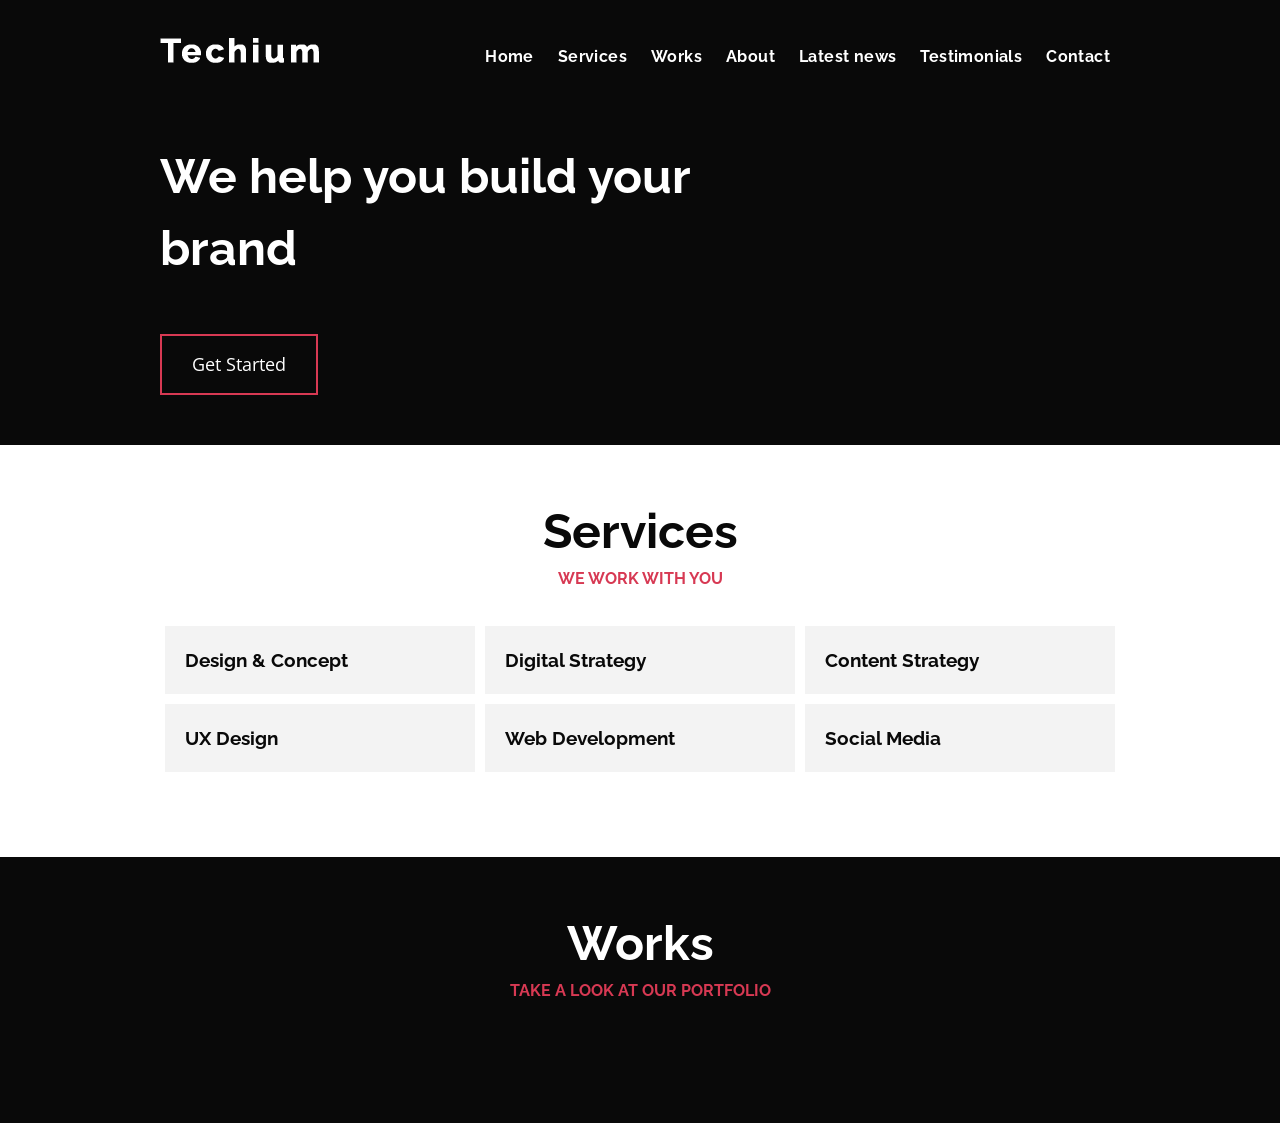
<file: 0x02-CSS_advanced/index.html>
<!DOCTYPE html>
<html lang="en" dir="ltr">
	  <head>
		      <meta charset="utf-8">
		          <meta name="viewport" content="width=device-width, initial-scale=1, viewport-fit=cover">
			      <title>Homepage - Techium</title>
			          <meta name="description" content="Description of the page less than 150 characters">
				      <link rel="icon" type="image/png" href="images/favicon.jpg">
				          <link href="https://fonts.googleapis.com/css?family=Open+Sans:400,700|Raleway:700&display=swap" rel="stylesheet">
					      <link rel='stylesheet' href='styles/32-style.css'>
					        </head>
						  <body>
							      <!-- Header -->
							          <header class="header" data-section-theme="dark">
									        <div class="container">
											        <div class="header-logo">
													          <a href="#">
															              <img src="images/logo-white.png" alt="Techium logo" width="160" height="40">
																                </a>
																		        </div>
																			        <nav class="navbar-menu">
																					          <ul class="nav">
																							              <li class="nav-item">
																									                    <a href="#" class="nav-link">Home</a>
																											                </li>
																													            <li class="nav-item">
																															                  <a href="#services" class="nav-link">Services</a>
																																	              </li>
																																		                  <li class="nav-item">
																																					                <a href="#works" class="nav-link">Works</a>
																																							            </li>
																																								                <li class="nav-item">
																																											              <a href="#about" class="nav-link">About</a>
																																												                  </li>
																																														              <li class="nav-item">
																																																                    <a href="#latest_news" class="nav-link">Latest news</a>
																																																		                </li>
																																																				            <li class="nav-item">
																																																						                  <a href="#testimonials" class="nav-link">Testimonials</a>
																																																								              </li>
																																																									                  <li class="nav-item">
																																																												                <a href="#contact" class="nav-link">Contact</a>
																																																														            </li>
																																																															              </ul>
																																																																              </nav>
																																																																	            </div>
																																																																		        </header>
																																																																			    <!-- Main -->
																																																																			        <main>
																																																																				      <h1 class="visually-hidden">Homepage</h1>
																																																																				            <!-- Hero section -->
																																																																					          <section class="section-hero" data-section-theme="dark">
																																																																							          <div class="container">
																																																																									            <div class="section-body">
																																																																											                <section class="section-inner">
																																																																														              <h2 class="section-title">We help you build your brand</h2>
																																																																															                    <a href="#" class="button">Get Started</a>
																																																																																	                </section>
																																																																																			          </div>
																																																																																				          </div>
																																																																																					        </section>
																																																																																						      <!-- Services section -->
																																																																																						            <section id="services" class="section">
																																																																																								            <div class="container">
																																																																																										              <header class="section-header">
																																																																																												                  <h2 class="section-title">Services</h2>
																																																																																														              <p class="section-tagline">We work with you</p>
																																																																																															                </header>
																																																																																																	          <div class="section-body">
																																																																																																			              <ul class="row">
																																																																																																					                    <li class="col-1-3">
																																																																																																								                    <div class="card-services">
																																																																																																											                      <h3 class="card-title"><a href="#">Design & Concept</a></h3>
																																																																																																													                      </div>
																																																																																																															                    </li>
																																																																																																																	                  <li class="col-1-3">
																																																																																																																				                  <div class="card-services">
																																																																																																																							                    <h3 class="card-title"><a href="#">Digital Strategy</a></h3>
																																																																																																																									                    </div>
																																																																																																																											                  </li>
																																																																																																																													                <li class="col-1-3">
																																																																																																																																                <div class="card-services">
																																																																																																																																			                  <h3 class="card-title"><a href="#">Content Strategy</a></h3>
																																																																																																																																					                  </div>
																																																																																																																																							                </li>
																																																																																																																																									            </ul>
																																																																																																																																										                <ul class="row">
																																																																																																																																													              <li class="col-1-3">
																																																																																																																																															                      <div class="card-services">
																																																																																																																																																		                        <h3 class="card-title"><a href="#">UX Design</a></h3>
																																																																																																																																																					                </div>
																																																																																																																																																							              </li>
																																																																																																																																																								                    <li class="col-1-3">
																																																																																																																																																											                    <div class="card-services">
																																																																																																																																																														                      <h3 class="card-title"><a href="#">Web Development</a></h3>
																																																																																																																																																																                      </div>
																																																																																																																																																																		                    </li>
																																																																																																																																																																				                  <li class="col-1-3">
																																																																																																																																																																							                  <div class="card-services">
																																																																																																																																																																										                    <h3 class="card-title"><a href="#">Social Media</a></h3>
																																																																																																																																																																												                    </div>
																																																																																																																																																																														                  </li>
																																																																																																																																																																																              </ul>
																																																																																																																																																																																	                </div>
																																																																																																																																																																																			        </div>
																																																																																																																																																																																				      </section>
																																																																																																																																																																																				            <!-- Works section -->
																																																																																																																																																																																					          <section id="works" class="section" data-section-theme="dark">
																																																																																																																																																																																							          <div class="container">
																																																																																																																																																																																									            <header class="section-header">
																																																																																																																																																																																											                <h2 class="section-title">Works</h2>
																																																																																																																																																																																													            <p class="section-tagline">Take a look at our portfolio</p>
																																																																																																																																																																																														              </header>
																																																																																																																																																																																															                <div class="section-body">
																																																																																																																																																																																																		            <ul class="row">
																																																																																																																																																																																																				                  <li class="col-1-3">
																																																																																																																																																																																																							                  <article class="card-work
</file>
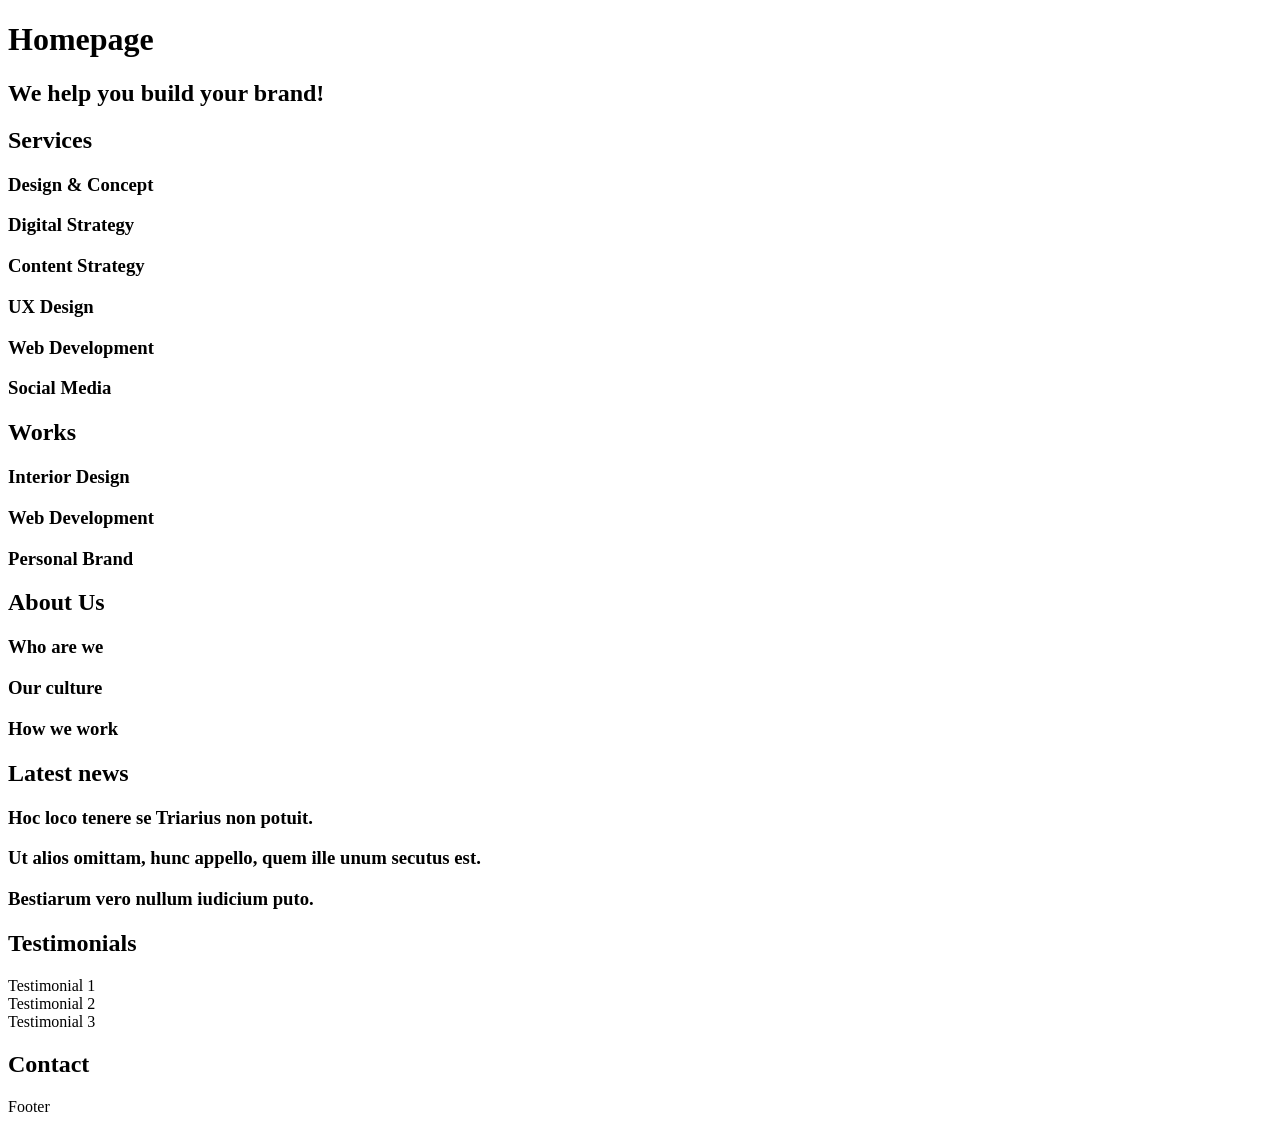
<file: 0x00-html_advanced/10-index.html>
<!DOCTYPE html>
<html lang="en" dir="ltr">

<head>
    <meta charset="utf-8">
    <meta name="viewport" content="width=device-width, initial-scale=1, viewport-fit=cover">
    <title>Homepage - Techium</title>
    <meta name="description" content="Techium is a digital agency">
    <link rel="icon" type="image/x-icon" href="./favicon.ico">
    <link rel="icon" type="image/png" href="./favicon-32x32.png">
</head>

<body>
    <header>
        <nav></nav>
    </header>
    <main>
        <h1>Homepage</h1>
        <section>
            <h2>We help you build your brand!</h2>
        </section>
        <section>
            <h2>Services</h2>
            <h3>Design & Concept</h3>
            <h3>Digital Strategy</h3>
            <h3>Content Strategy</h3>
            <h3>UX Design</h3>
            <h3>Web Development</h3>
            <h3>Social Media</h3>
        </section>
        <section>
            <h2>Works</h2>
            <article>
                <h3>Interior Design</h3>
            </article>
            <article>
                <h3>Web Development</h3>
            </article>
            <article>
                <h3>Personal Brand</h3>
            </article>
        </section>
        <section>
            <h2>About Us</h2>
            <h3>Who are we</h3>
            <h3>Our culture</h3>
            <h3>How we work</h3>
        </section>
        <section>
            <h2>Latest news</h2>
            <article>
                <h3>Hoc loco tenere se Triarius non potuit.</h3>
            </article>
            <article>
                <h3>Ut alios omittam, hunc appello, quem ille unum secutus est.</h3>
            </article>
            <article>
                <h3>Bestiarum vero nullum iudicium puto.</h3>
            </article>
        </section>
        <section>
            <h2>Testimonials</h2>
            <article>Testimonial 1</article>
            <article>Testimonial 2</article>
            <article>Testimonial 3</article>
        </section>
        <section>
            <h2>Contact</h2>
        </section>
    </main>
    <footer>
        Footer
    </footer>
</body>

</html>
</file>
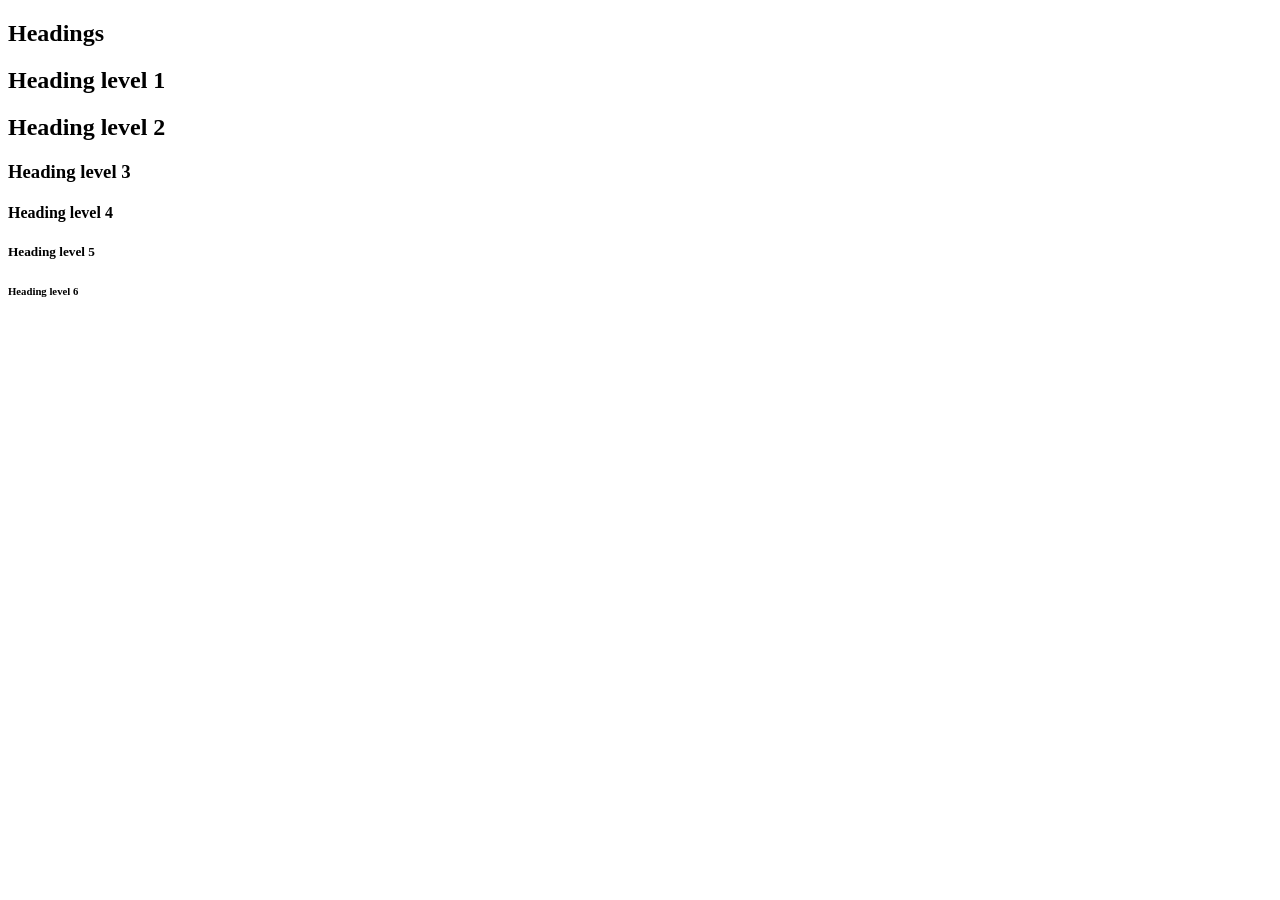
<file: 0x00-html_advanced/11-styleguide.html>
<!DOCTYPE html>
<html lang="en" dir="ltr">
  <head>
    <meta charset="utf-8" />
    <meta
      name="viewport"
      content="width=device-width, initial-scale=1.0, viewport-fit=cover"
    />
    <title>Styleguide - Techium</title>
    <meta name="description" content="Techium is a digital agency" />
    <link rel="icon" href="./favicon.ico" type="image/x-icon" />
    <link rel="icon" href="./favicon.png" type="image/png" />
  </head>
  <body>
    <header></header>
    <main>
      <section>
        <header>
          <h2>Headings</h2>
        </header>

        <h1>Heading level 1</h1>
        <h2>Heading level 2</h2>
        <h3>Heading level 3</h3>
        <h4>Heading level 4</h4>
        <h5>Heading level 5</h5>
        <h6>Heading level 6</h6>
      </section>
    </main>
    <footer></footer>
  </body>
</html>
</file>
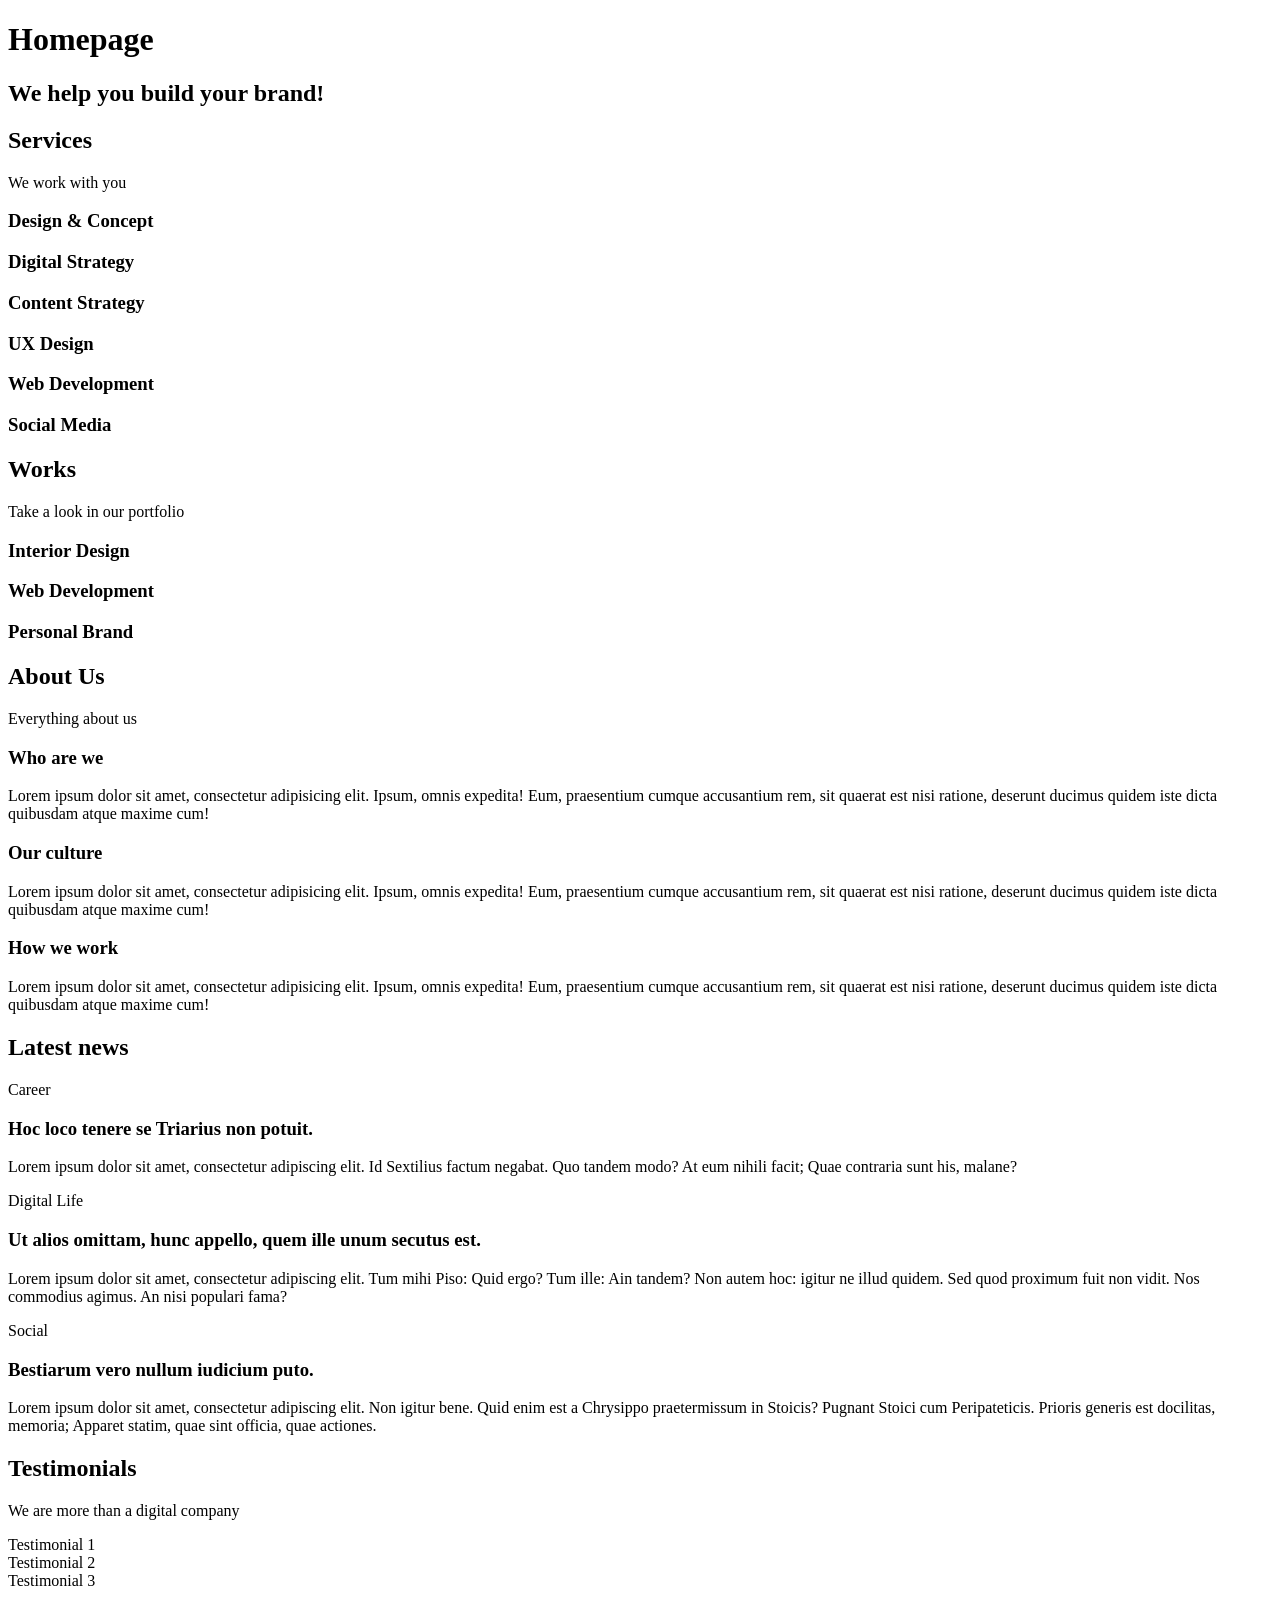
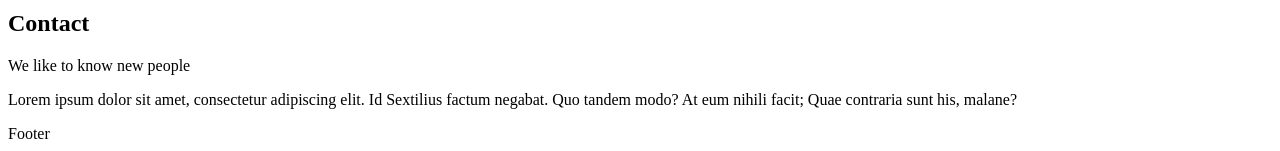
<file: 0x00-html_advanced/12-index.html>
<!DOCTYPE html>
<html lang="en" dir="ltr">
  <head>
    <meta charset="utf-8" />
    <meta
      name="viewport"
      content="width=device-width, initial-scale=1, viewport-fit=cover"
    />
    <title>Homepage - Techium</title>
    <meta name="description" content="Techium is a digital agency" />
    <link rel="icon" type="image/x-icon" href="./favicon.ico" />
    <link rel="icon" type="image/png" href="./favicon-32x32.png" />
  </head>

  <body>
    <header>
      <nav></nav>
    </header>
    <main>
      <h1>Homepage</h1>
      <section>
        <h2>We help you build your brand!</h2>
      </section>
      <section>
        <h2>Services</h2>
        <p>We work with you</p>
        <h3>Design & Concept</h3>
        <h3>Digital Strategy</h3>
        <h3>Content Strategy</h3>
        <h3>UX Design</h3>
        <h3>Web Development</h3>
        <h3>Social Media</h3>
      </section>
      <section>
        <h2>Works</h2>
        <p>Take a look in our portfolio</p>
        <article>
          <h3>Interior Design</h3>
        </article>
        <article>
          <h3>Web Development</h3>
        </article>
        <article>
          <h3>Personal Brand</h3>
        </article>
      </section>
      <section>
        <h2>About Us</h2>
        <p>Everything about us</p>
        <h3>Who are we</h3>
        <p>
          Lorem ipsum dolor sit amet, consectetur adipisicing elit. Ipsum, omnis
          expedita! Eum, praesentium cumque accusantium rem, sit quaerat est
          nisi ratione, deserunt ducimus quidem iste dicta quibusdam atque
          maxime cum!
        </p>
        <h3>Our culture</h3>
        <p>
          Lorem ipsum dolor sit amet, consectetur adipisicing elit. Ipsum, omnis
          expedita! Eum, praesentium cumque accusantium rem, sit quaerat est
          nisi ratione, deserunt ducimus quidem iste dicta quibusdam atque
          maxime cum!
        </p>
        <h3>How we work</h3>
        <p>
          Lorem ipsum dolor sit amet, consectetur adipisicing elit. Ipsum, omnis
          expedita! Eum, praesentium cumque accusantium rem, sit quaerat est
          nisi ratione, deserunt ducimus quidem iste dicta quibusdam atque
          maxime cum!
        </p>
      </section>
      <section>
        <h2>Latest news</h2>
        <article>
          <p>Career</p>
          <h3>Hoc loco tenere se Triarius non potuit.</h3>
          <p>
            Lorem ipsum dolor sit amet, consectetur adipiscing elit. Id
            Sextilius factum negabat. Quo tandem modo? At eum nihili facit; Quae
            contraria sunt his, malane?
          </p>
        </article>
        <article>
          <p>Digital Life</p>
          <h3>Ut alios omittam, hunc appello, quem ille unum secutus est.</h3>
          <p>
            Lorem ipsum dolor sit amet, consectetur adipiscing elit. Tum mihi
            Piso: Quid ergo? Tum ille: Ain tandem? Non autem hoc: igitur ne
            illud quidem. Sed quod proximum fuit non vidit. Nos commodius
            agimus. An nisi populari fama?
          </p>
        </article>
        <article>
          <p>Social</p>
          <h3>Bestiarum vero nullum iudicium puto.</h3>
          <p>
            Lorem ipsum dolor sit amet, consectetur adipiscing elit. Non igitur
            bene. Quid enim est a Chrysippo praetermissum in Stoicis? Pugnant
            Stoici cum Peripateticis. Prioris generis est docilitas, memoria;
            Apparet statim, quae sint officia, quae actiones.
          </p>
        </article>
      </section>
      <section>
        <h2>Testimonials</h2>
        <p>We are more than a digital company</p>
        <article>Testimonial 1</article>
        <article>Testimonial 2</article>
        <article>Testimonial 3</article>
      </section>
      <section>
        <h2>Contact</h2>
        <p>We like to know new people</p>
        <p>
          Lorem ipsum dolor sit amet, consectetur adipiscing elit. Id Sextilius
          factum negabat. Quo tandem modo? At eum nihili facit; Quae contraria
          sunt his, malane?
        </p>
      </section>
    </main>
    <footer>Footer</footer>
  </body>
</html>
</file>
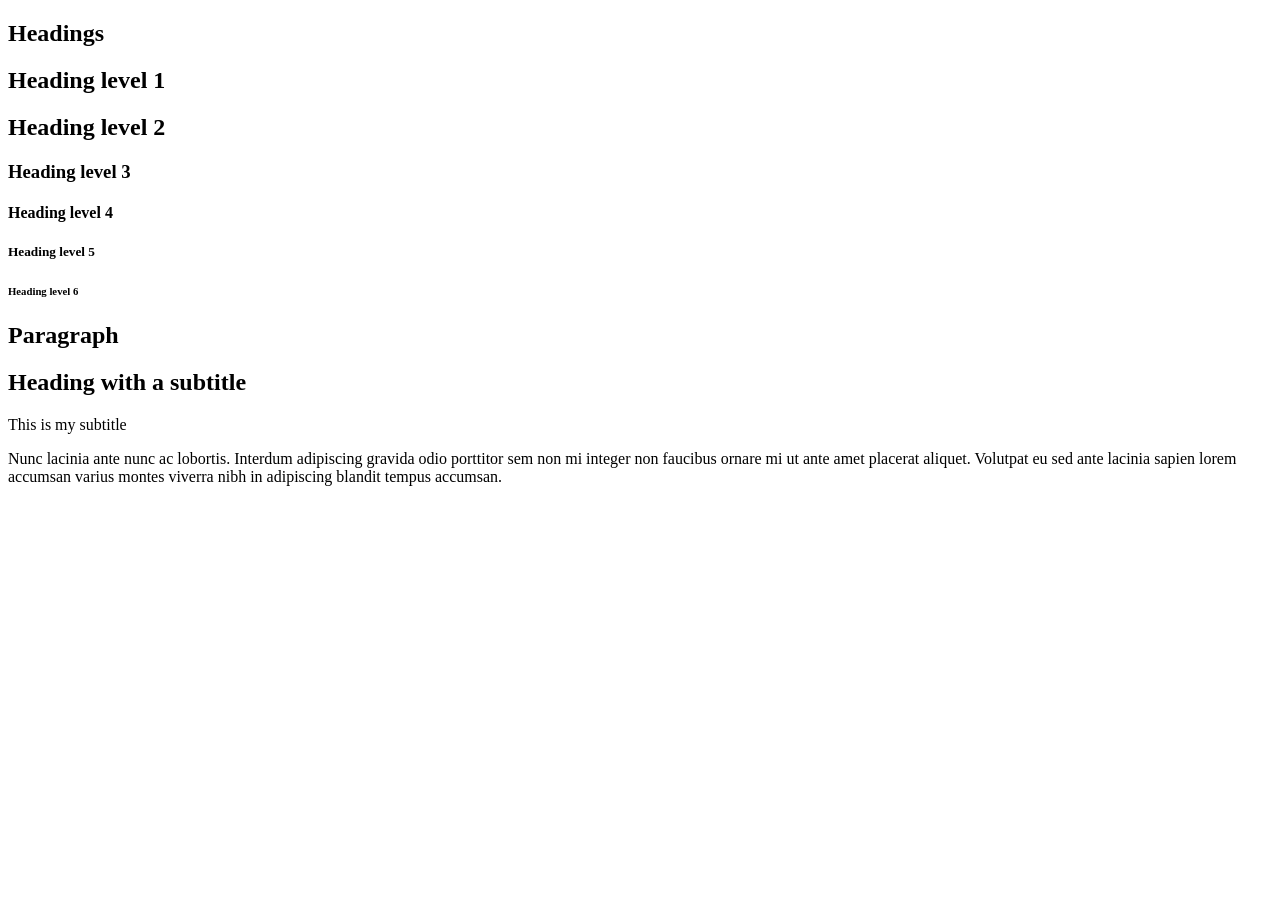
<file: 0x00-html_advanced/13-styleguide.html>
<!DOCTYPE html>
<html lang="en" dir="ltr">
  <head>
    <meta charset="utf-8" />
    <meta
      name="viewport"
      content="width=device-width, initial-scale=1.0, viewport-fit=cover"
    />
    <title>Styleguide - Techium</title>
    <meta name="description" content="Techium is a digital agency" />
    <link rel="icon" href="./favicon.ico" type="image/x-icon" />
    <link rel="icon" href="./favicon.png" type="image/png" />
  </head>
  <body>
    <header></header>
    <main>
      <section>
        <header>
          <h2>Headings</h2>
        </header>
        <h1>Heading level 1</h1>
        <h2>Heading level 2</h2>
        <h3>Heading level 3</h3>
        <h4>Heading level 4</h4>
        <h5>Heading level 5</h5>
        <h6>Heading level 6</h6>
      </section>
      <section>
        <header>
          <h2>Paragraph</h2>
        </header>
        <h2>Heading with a subtitle</h2>
        <p>This is my subtitle</p>
        <p>
          Nunc lacinia ante nunc ac lobortis. Interdum adipiscing gravida odio
          porttitor sem non mi integer non faucibus ornare mi ut ante amet
          placerat aliquet. Volutpat eu sed ante lacinia sapien lorem accumsan
          varius montes viverra nibh in adipiscing blandit tempus accumsan.
        </p>
      </section>
    </main>
    <footer></footer>
  </body>
</html>
</file>
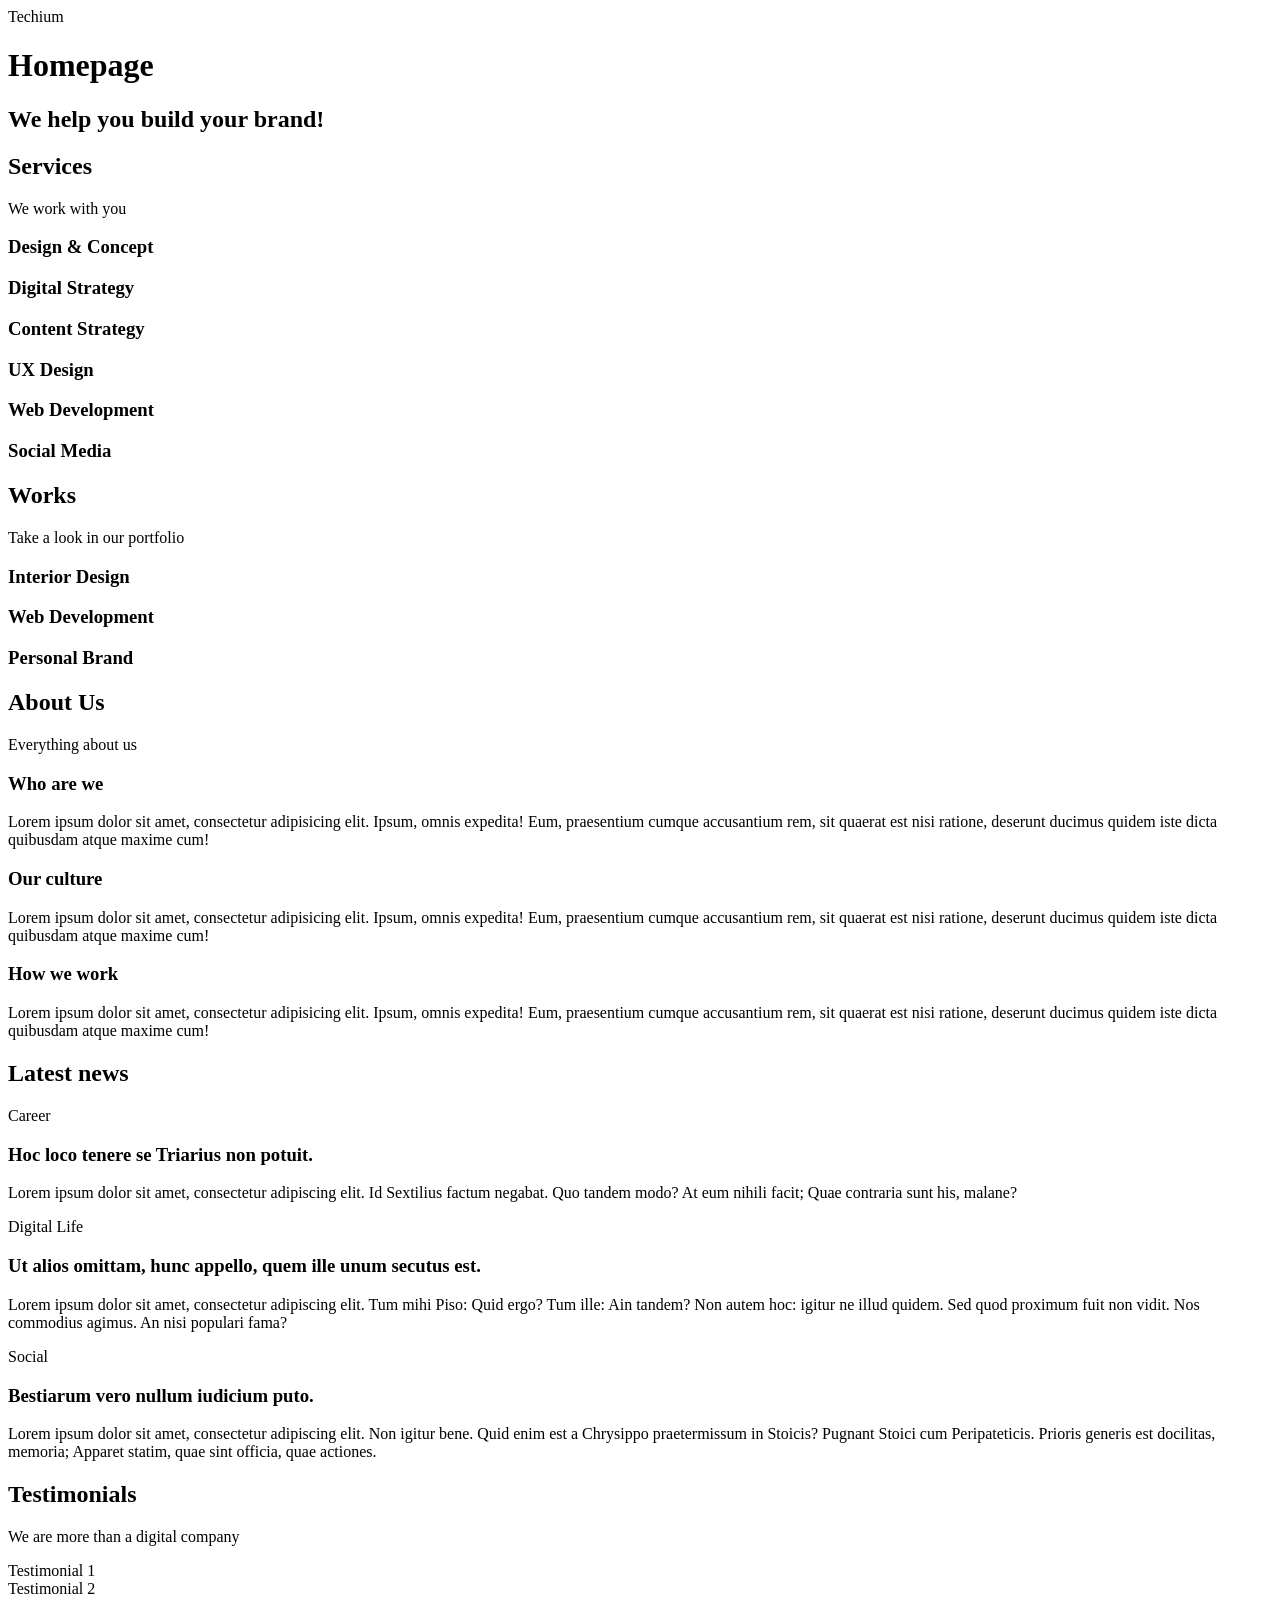
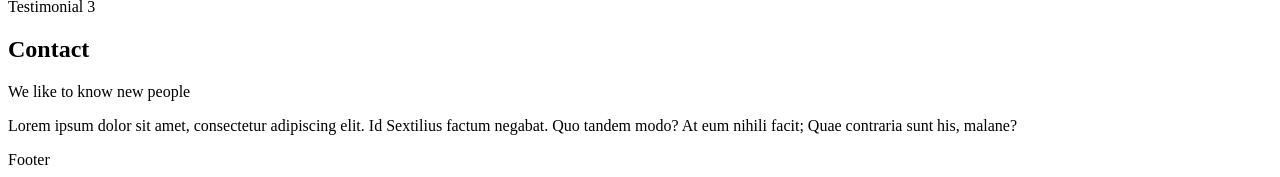
<file: 0x00-html_advanced/14-index.html>
<!DOCTYPE html>
<html lang="en" dir="ltr">
  <head>
    <meta charset="utf-8" />
    <meta
      name="viewport"
      content="width=device-width, initial-scale=1, viewport-fit=cover"
    />
    <title>Homepage - Techium</title>
    <meta name="description" content="Techium is a digital agency" />
    <link rel="icon" type="image/x-icon" href="./favicon.ico" />
    <link rel="icon" type="image/png" href="./favicon-32x32.png" />
  </head>

  <body>
    <header>
        <span>Techium</span>
      <nav></nav>
    </header>
    <main>
      <h1>Homepage</h1>
      <section>
        <h2>We help you build your brand!</h2>
      </section>
      <section>
        <h2>Services</h2>
        <p>We work with you</p>
        <h3>Design & Concept</h3>
        <h3>Digital Strategy</h3>
        <h3>Content Strategy</h3>
        <h3>UX Design</h3>
        <h3>Web Development</h3>
        <h3>Social Media</h3>
      </section>
      <section>
        <h2>Works</h2>
        <p>Take a look in our portfolio</p>
        <article>
          <h3>Interior Design</h3>
        </article>
        <article>
          <h3>Web Development</h3>
        </article>
        <article>
          <h3>Personal Brand</h3>
        </article>
      </section>
      <section>
        <h2>About Us</h2>
        <p>Everything about us</p>
        <h3>Who are we</h3>
        <p>
          Lorem ipsum dolor sit amet, consectetur adipisicing elit. Ipsum, omnis
          expedita! Eum, praesentium cumque accusantium rem, sit quaerat est
          nisi ratione, deserunt ducimus quidem iste dicta quibusdam atque
          maxime cum!
        </p>
        <h3>Our culture</h3>
        <p>
          Lorem ipsum dolor sit amet, consectetur adipisicing elit. Ipsum, omnis
          expedita! Eum, praesentium cumque accusantium rem, sit quaerat est
          nisi ratione, deserunt ducimus quidem iste dicta quibusdam atque
          maxime cum!
        </p>
        <h3>How we work</h3>
        <p>
          Lorem ipsum dolor sit amet, consectetur adipisicing elit. Ipsum, omnis
          expedita! Eum, praesentium cumque accusantium rem, sit quaerat est
          nisi ratione, deserunt ducimus quidem iste dicta quibusdam atque
          maxime cum!
        </p>
      </section>
      <section>
        <h2>Latest news</h2>
        <article>
          <p>Career</p>
          <h3>Hoc loco tenere se Triarius non potuit.</h3>
          <p>
            Lorem ipsum dolor sit amet, consectetur adipiscing elit. Id
            Sextilius factum negabat. Quo tandem modo? At eum nihili facit; Quae
            contraria sunt his, malane?
          </p>
        </article>
        <article>
          <p>Digital Life</p>
          <h3>Ut alios omittam, hunc appello, quem ille unum secutus est.</h3>
          <p>
            Lorem ipsum dolor sit amet, consectetur adipiscing elit. Tum mihi
            Piso: Quid ergo? Tum ille: Ain tandem? Non autem hoc: igitur ne
            illud quidem. Sed quod proximum fuit non vidit. Nos commodius
            agimus. An nisi populari fama?
          </p>
        </article>
        <article>
          <p>Social</p>
          <h3>Bestiarum vero nullum iudicium puto.</h3>
          <p>
            Lorem ipsum dolor sit amet, consectetur adipiscing elit. Non igitur
            bene. Quid enim est a Chrysippo praetermissum in Stoicis? Pugnant
            Stoici cum Peripateticis. Prioris generis est docilitas, memoria;
            Apparet statim, quae sint officia, quae actiones.
          </p>
        </article>
      </section>
      <section>
        <h2>Testimonials</h2>
        <p>We are more than a digital company</p>
        <article>Testimonial 1</article>
        <article>Testimonial 2</article>
        <article>Testimonial 3</article>
      </section>
      <section>
        <h2>Contact</h2>
        <p>We like to know new people</p>
        <p>
          Lorem ipsum dolor sit amet, consectetur adipiscing elit. Id Sextilius
          factum negabat. Quo tandem modo? At eum nihili facit; Quae contraria
          sunt his, malane?
        </p>
      </section>
    </main>
    <footer>Footer</footer>
  </body>
</html>
</file>
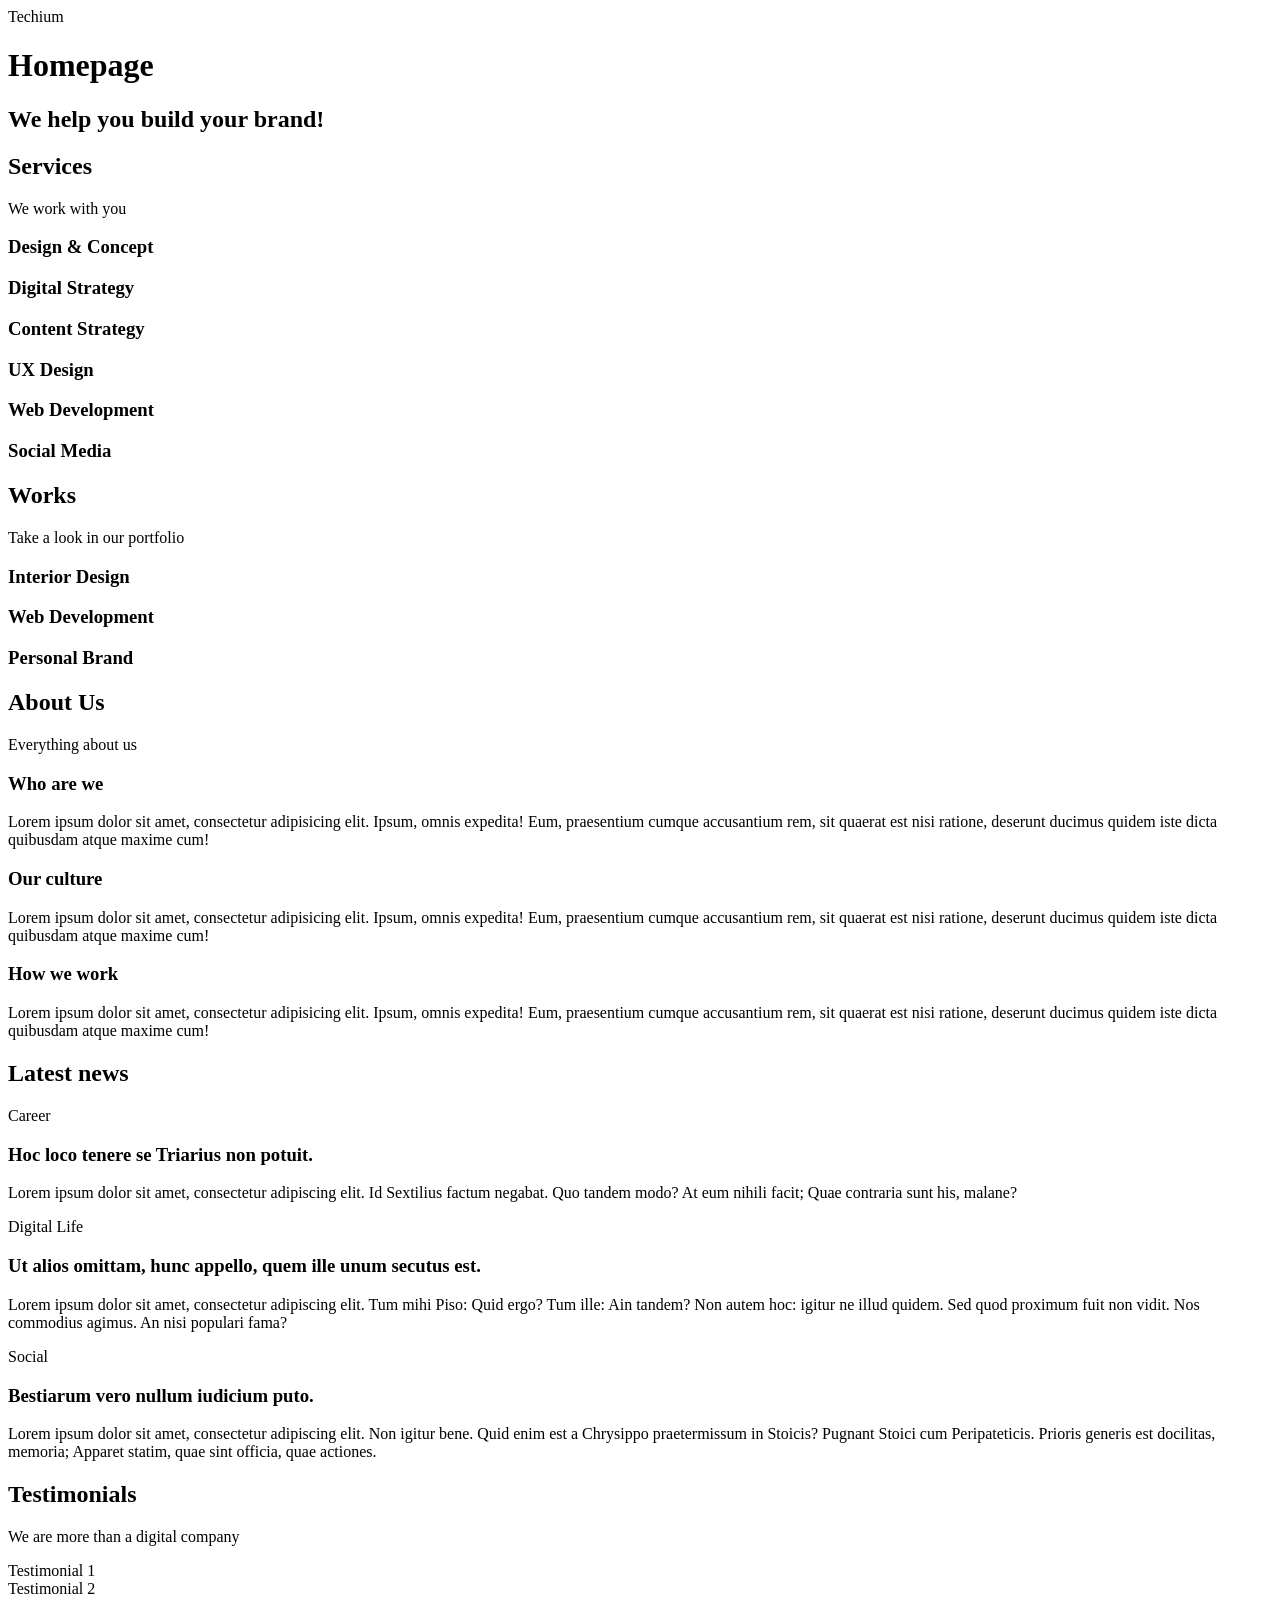
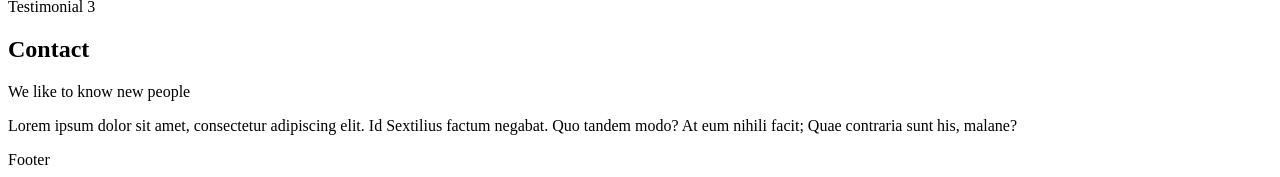
<file: 0x00-html_advanced/15-index.html>
<!DOCTYPE html>
<html lang="en" dir="ltr">
  <head>
    <meta charset="utf-8" />
    <meta
      name="viewport"
      content="width=device-width, initial-scale=1, viewport-fit=cover"
    />
    <title>Homepage - Techium</title>
    <meta name="description" content="Techium is a digital agency" />
    <link rel="icon" type="image/x-icon" href="./favicon.ico" />
    <link rel="icon" type="image/png" href="./favicon-32x32.png" />
  </head>

  <body>
    <header>
      <div>
        <span>Techium</span>
        <nav></nav>
      </div>
    </header>
    <main>
      <h1>Homepage</h1>
      <section>
        <div><h2>We help you build your brand!</h2></div>
      </section>
      <section>
        <div>
          <h2>Services</h2>
          <p>We work with you</p>
          <h3>Design & Concept</h3>
          <h3>Digital Strategy</h3>
          <h3>Content Strategy</h3>
          <h3>UX Design</h3>
          <h3>Web Development</h3>
          <h3>Social Media</h3>
        </div>
      </section>
      <section>
        <div>
          <h2>Works</h2>
          <p>Take a look in our portfolio</p>
          <article>
            <h3>Interior Design</h3>
          </article>
          <article>
            <h3>Web Development</h3>
          </article>
          <article>
            <h3>Personal Brand</h3>
          </article>
        </div>
      </section>
      <section>
        <div>
          <h2>About Us</h2>
          <p>Everything about us</p>
          <h3>Who are we</h3>
          <p>
            Lorem ipsum dolor sit amet, consectetur adipisicing elit. Ipsum,
            omnis expedita! Eum, praesentium cumque accusantium rem, sit quaerat
            est nisi ratione, deserunt ducimus quidem iste dicta quibusdam atque
            maxime cum!
          </p>
          <h3>Our culture</h3>
          <p>
            Lorem ipsum dolor sit amet, consectetur adipisicing elit. Ipsum,
            omnis expedita! Eum, praesentium cumque accusantium rem, sit quaerat
            est nisi ratione, deserunt ducimus quidem iste dicta quibusdam atque
            maxime cum!
          </p>
          <h3>How we work</h3>
          <p>
            Lorem ipsum dolor sit amet, consectetur adipisicing elit. Ipsum,
            omnis expedita! Eum, praesentium cumque accusantium rem, sit quaerat
            est nisi ratione, deserunt ducimus quidem iste dicta quibusdam atque
            maxime cum!
          </p>
        </div>
      </section>
      <section>
        <div>
          <h2>Latest news</h2>
          <article>
            <p>Career</p>
            <h3>Hoc loco tenere se Triarius non potuit.</h3>
            <p>
              Lorem ipsum dolor sit amet, consectetur adipiscing elit. Id
              Sextilius factum negabat. Quo tandem modo? At eum nihili facit;
              Quae contraria sunt his, malane?
            </p>
          </article>
          <article>
            <p>Digital Life</p>
            <h3>Ut alios omittam, hunc appello, quem ille unum secutus est.</h3>
            <p>
              Lorem ipsum dolor sit amet, consectetur adipiscing elit. Tum mihi
              Piso: Quid ergo? Tum ille: Ain tandem? Non autem hoc: igitur ne
              illud quidem. Sed quod proximum fuit non vidit. Nos commodius
              agimus. An nisi populari fama?
            </p>
          </article>
          <article>
            <p>Social</p>
            <h3>Bestiarum vero nullum iudicium puto.</h3>
            <p>
              Lorem ipsum dolor sit amet, consectetur adipiscing elit. Non
              igitur bene. Quid enim est a Chrysippo praetermissum in Stoicis?
              Pugnant Stoici cum Peripateticis. Prioris generis est docilitas,
              memoria; Apparet statim, quae sint officia, quae actiones.
            </p>
          </article>
        </div>
      </section>
      <section>
        <div>
          <h2>Testimonials</h2>
          <p>We are more than a digital company</p>
          <article>Testimonial 1</article>
          <article>Testimonial 2</article>
          <article>Testimonial 3</article>
        </div>
      </section>
      <section>
        <div>
          <h2>Contact</h2>
          <p>We like to know new people</p>
          <p>
            Lorem ipsum dolor sit amet, consectetur adipiscing elit. Id
            Sextilius factum negabat. Quo tandem modo? At eum nihili facit; Quae
            contraria sunt his, malane?
          </p>
        </div>
      </section>
    </main>
    <footer><div>Footer</div></footer>
  </body>
</html>
</file>
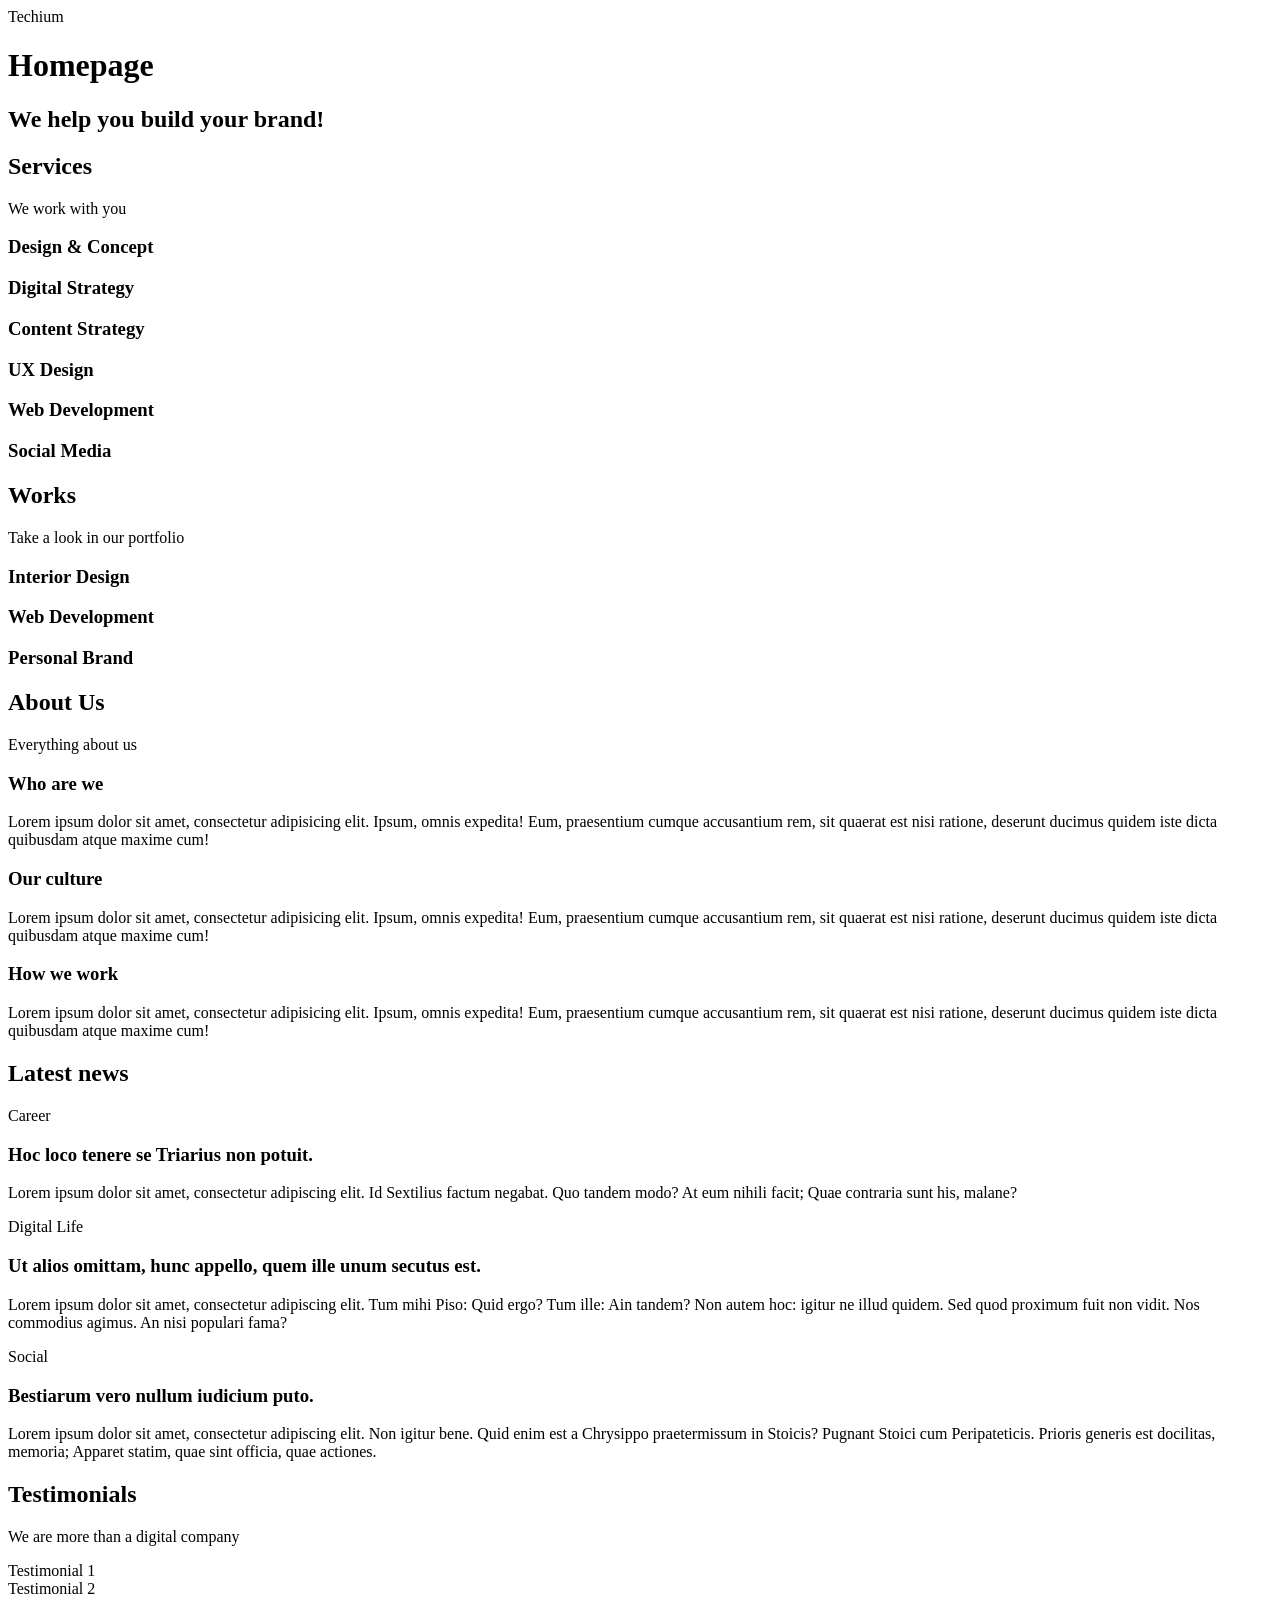
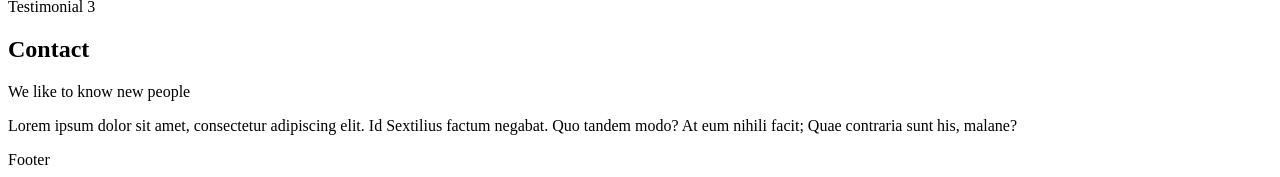
<file: 0x00-html_advanced/17-index.html>
<!DOCTYPE html>
<html lang="en" dir="ltr">
  <head>
    <meta charset="utf-8" />
    <meta
      name="viewport"
      content="width=device-width, initial-scale=1, viewport-fit=cover"
    />
    <title>Homepage - Techium</title>
    <meta name="description" content="Techium is a digital agency" />
    <link rel="icon" type="image/x-icon" href="./favicon.ico" />
    <link rel="icon" type="image/png" href="./favicon-32x32.png" />
  </head>

  <body>

    <!-- Header -->
    <header>
      <div>
        <span>Techium</span>
        <nav></nav>
      </div>
    </header>

    <!-- Main -->
    <main>
      <h1>Homepage</h1>

      <!-- Hero section -->
      <section>
        <div><h2>We help you build your brand!</h2></div>
      </section>

      <!-- Services section -->
      <section>
        <div>
          <header>
            <h2>Services</h2>
            <p>We work with you</p>
          </header>
          <div>
            <h3>Design & Concept</h3>
            <h3>Digital Strategy</h3>
            <h3>Content Strategy</h3>
            <h3>UX Design</h3>
            <h3>Web Development</h3>
            <h3>Social Media</h3>
          </div>
        </div>
      </section>

      <!-- Works section -->
      <section>
        <div>
          <header>
            <h2>Works</h2>
            <p>Take a look in our portfolio</p>
          </header>
          <div>
            <article>
              <h3>Interior Design</h3>
            </article>
            <article>
              <h3>Web Development</h3>
            </article>
            <article>
              <h3>Personal Brand</h3>
            </article>
          </div>
        </div>
      </section>

      <!-- About Us section -->
      <section>
        <div>
          <header>
            <h2>About Us</h2>
            <p>Everything about us</p>
          </header>
          <div>
            <h3>Who are we</h3>
            <p>
              Lorem ipsum dolor sit amet, consectetur adipisicing elit. Ipsum,
              omnis expedita! Eum, praesentium cumque accusantium rem, sit
              quaerat est nisi ratione, deserunt ducimus quidem iste dicta
              quibusdam atque maxime cum!
            </p>
            <h3>Our culture</h3>
            <p>
              Lorem ipsum dolor sit amet, consectetur adipisicing elit. Ipsum,
              omnis expedita! Eum, praesentium cumque accusantium rem, sit
              quaerat est nisi ratione, deserunt ducimus quidem iste dicta
              quibusdam atque maxime cum!
            </p>
            <h3>How we work</h3>
            <p>
              Lorem ipsum dolor sit amet, consectetur adipisicing elit. Ipsum,
              omnis expedita! Eum, praesentium cumque accusantium rem, sit
              quaerat est nisi ratione, deserunt ducimus quidem iste dicta
              quibusdam atque maxime cum!
            </p>
          </div>
        </div>
      </section>

      <!-- Latest news section -->
      <section>
        <div>
          <header>
            <h2>Latest news</h2>
          </header>
          <div>
            <article>
              <p>Career</p>
              <h3>Hoc loco tenere se Triarius non potuit.</h3>
              <p>
                Lorem ipsum dolor sit amet, consectetur adipiscing elit. Id
                Sextilius factum negabat. Quo tandem modo? At eum nihili facit;
                Quae contraria sunt his, malane?
              </p>
            </article>
            <article>
              <p>Digital Life</p>
              <h3>
                Ut alios omittam, hunc appello, quem ille unum secutus est.
              </h3>
              <p>
                Lorem ipsum dolor sit amet, consectetur adipiscing elit. Tum
                mihi Piso: Quid ergo? Tum ille: Ain tandem? Non autem hoc:
                igitur ne illud quidem. Sed quod proximum fuit non vidit. Nos
                commodius agimus. An nisi populari fama?
              </p>
            </article>
            <article>
              <p>Social</p>
              <h3>Bestiarum vero nullum iudicium puto.</h3>
              <p>
                Lorem ipsum dolor sit amet, consectetur adipiscing elit. Non
                igitur bene. Quid enim est a Chrysippo praetermissum in Stoicis?
                Pugnant Stoici cum Peripateticis. Prioris generis est docilitas,
                memoria; Apparet statim, quae sint officia, quae actiones.
              </p>
            </article>
          </div>
        </div>
      </section>

      <!-- Testimonials section -->
      <section>
        <div>
          <header>
            <h2>Testimonials</h2>
            <p>We are more than a digital company</p>
          </header>
          <div>
            <article>Testimonial 1</article>
            <article>Testimonial 2</article>
            <article>Testimonial 3</article>
          </div>
        </div>
      </section>

      <!-- Contact section -->
      <section>
        <div>
          <header>
            <h2>Contact</h2>
            <p>We like to know new people</p>
          </header>
          <div>
            <p>
              Lorem ipsum dolor sit amet, consectetur adipiscing elit. Id
              Sextilius factum negabat. Quo tandem modo? At eum nihili facit;
              Quae contraria sunt his, malane?
            </p>
          </div>
        </div>
      </section>
    </main>

    <!-- Footer -->
    <footer><div>Footer</div></footer>
  </body>
</html>
</file>
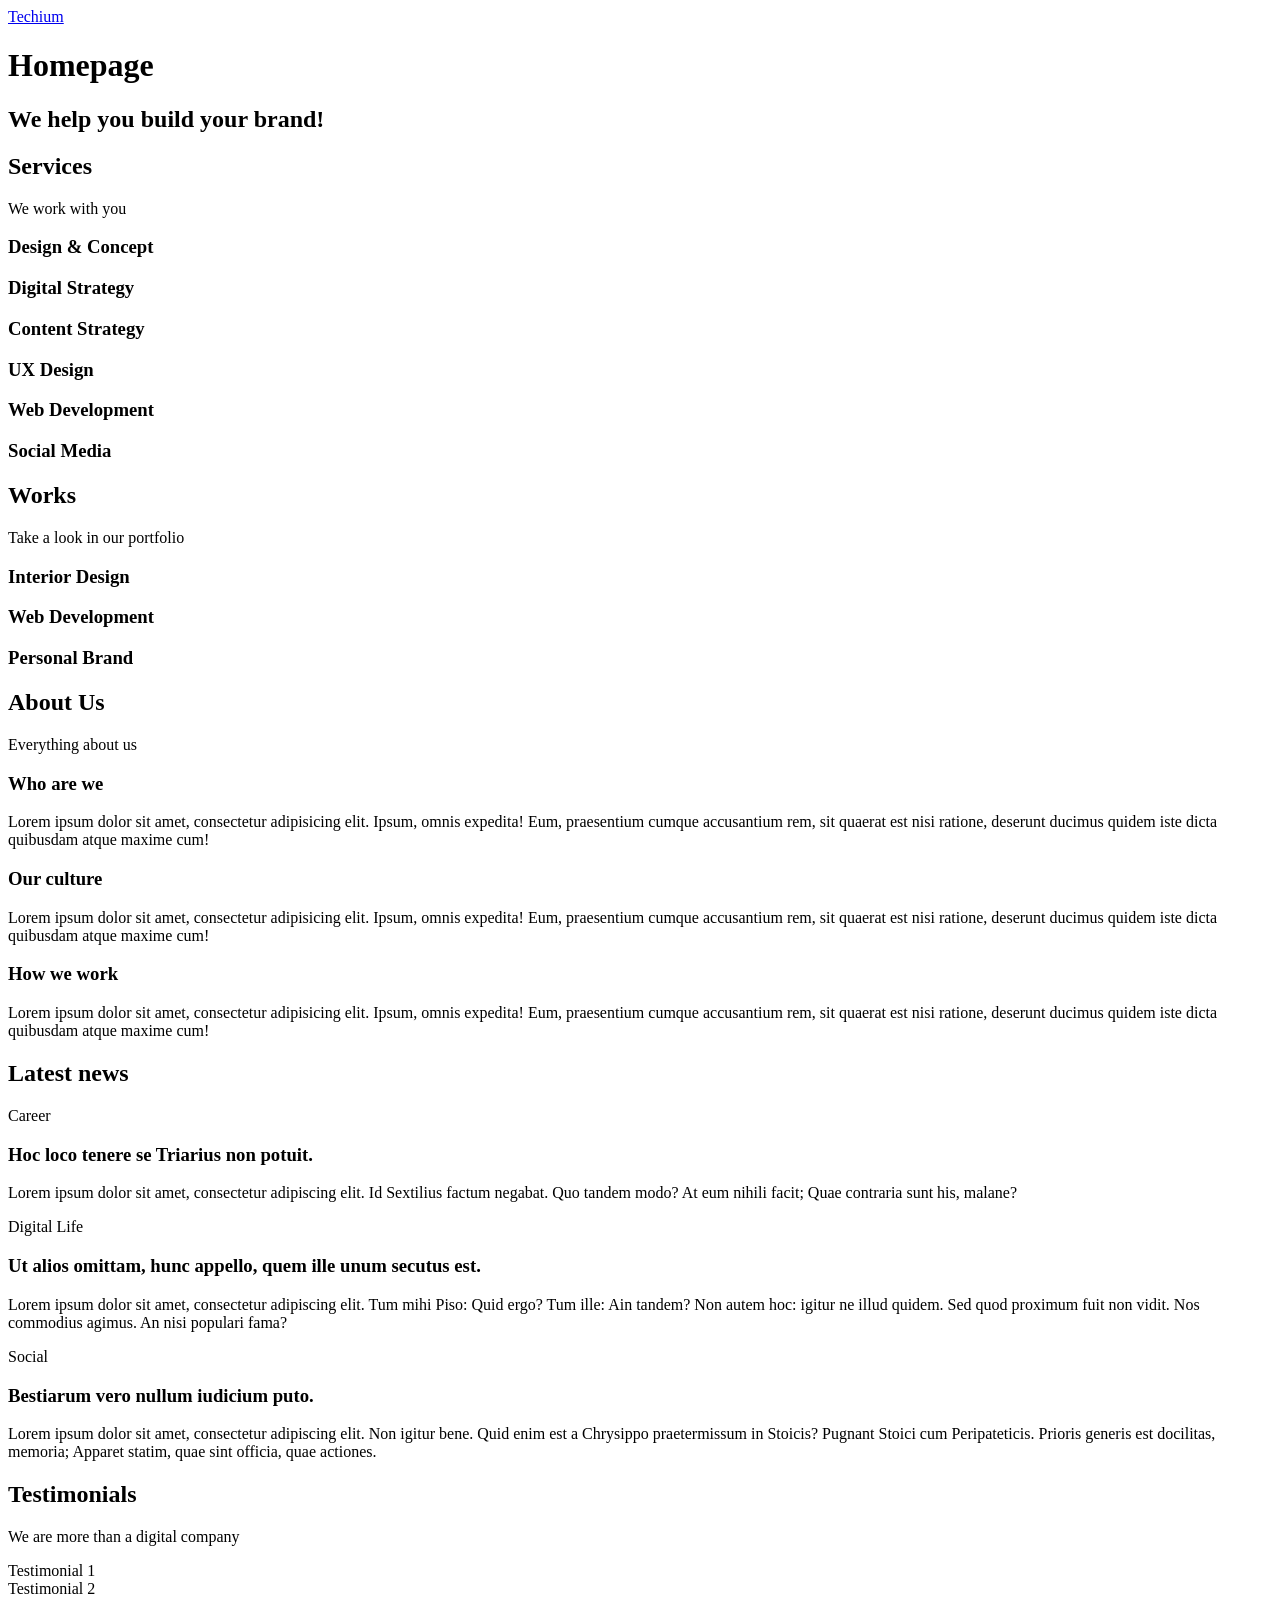
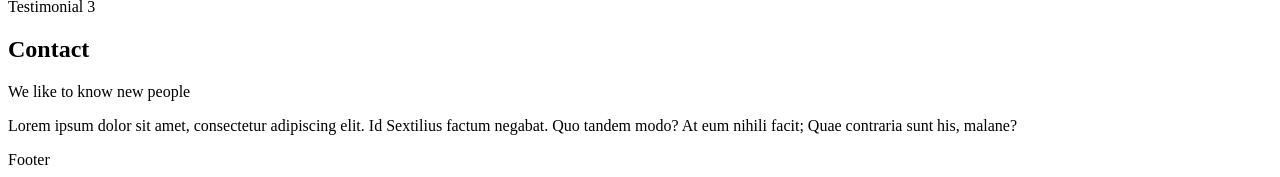
<file: 0x00-html_advanced/18-index.html>
<!DOCTYPE html>
<html lang="en" dir="ltr">
  <head>
    <meta charset="utf-8" />
    <meta
      name="viewport"
      content="width=device-width, initial-scale=1, viewport-fit=cover"
    />
    <title>Homepage - Techium</title>
    <meta name="description" content="Techium is a digital agency" />
    <link rel="icon" type="image/x-icon" href="./favicon.ico" />
    <link rel="icon" type="image/png" href="./favicon-32x32.png" />
  </head>

  <body>
    <!-- Header -->
    <header>
      <div>
        <div>
          <a href="/">
            <span>Techium</span>
          </a>
        </div>
        <nav></nav>
      </div>
    </header>

    <!-- Main -->
    <main>
      <h1>Homepage</h1>

      <!-- Hero section -->
      <section>
        <div><h2>We help you build your brand!</h2></div>
      </section>

      <!-- Services section -->
      <section>
        <div>
          <header>
            <h2>Services</h2>
            <p>We work with you</p>
          </header>
          <div>
            <h3>Design & Concept</h3>
            <h3>Digital Strategy</h3>
            <h3>Content Strategy</h3>
            <h3>UX Design</h3>
            <h3>Web Development</h3>
            <h3>Social Media</h3>
          </div>
        </div>
      </section>

      <!-- Works section -->
      <section>
        <div>
          <header>
            <h2>Works</h2>
            <p>Take a look in our portfolio</p>
          </header>
          <div>
            <article>
              <h3>Interior Design</h3>
            </article>
            <article>
              <h3>Web Development</h3>
            </article>
            <article>
              <h3>Personal Brand</h3>
            </article>
          </div>
        </div>
      </section>

      <!-- About Us section -->
      <section>
        <div>
          <header>
            <h2>About Us</h2>
            <p>Everything about us</p>
          </header>
          <div>
            <h3>Who are we</h3>
            <p>
              Lorem ipsum dolor sit amet, consectetur adipisicing elit. Ipsum,
              omnis expedita! Eum, praesentium cumque accusantium rem, sit
              quaerat est nisi ratione, deserunt ducimus quidem iste dicta
              quibusdam atque maxime cum!
            </p>
            <h3>Our culture</h3>
            <p>
              Lorem ipsum dolor sit amet, consectetur adipisicing elit. Ipsum,
              omnis expedita! Eum, praesentium cumque accusantium rem, sit
              quaerat est nisi ratione, deserunt ducimus quidem iste dicta
              quibusdam atque maxime cum!
            </p>
            <h3>How we work</h3>
            <p>
              Lorem ipsum dolor sit amet, consectetur adipisicing elit. Ipsum,
              omnis expedita! Eum, praesentium cumque accusantium rem, sit
              quaerat est nisi ratione, deserunt ducimus quidem iste dicta
              quibusdam atque maxime cum!
            </p>
          </div>
        </div>
      </section>

      <!-- Latest news section -->
      <section>
        <div>
          <header>
            <h2>Latest news</h2>
          </header>
          <div>
            <article>
              <p>Career</p>
              <h3>Hoc loco tenere se Triarius non potuit.</h3>
              <p>
                Lorem ipsum dolor sit amet, consectetur adipiscing elit. Id
                Sextilius factum negabat. Quo tandem modo? At eum nihili facit;
                Quae contraria sunt his, malane?
              </p>
            </article>
            <article>
              <p>Digital Life</p>
              <h3>
                Ut alios omittam, hunc appello, quem ille unum secutus est.
              </h3>
              <p>
                Lorem ipsum dolor sit amet, consectetur adipiscing elit. Tum
                mihi Piso: Quid ergo? Tum ille: Ain tandem? Non autem hoc:
                igitur ne illud quidem. Sed quod proximum fuit non vidit. Nos
                commodius agimus. An nisi populari fama?
              </p>
            </article>
            <article>
              <p>Social</p>
              <h3>Bestiarum vero nullum iudicium puto.</h3>
              <p>
                Lorem ipsum dolor sit amet, consectetur adipiscing elit. Non
                igitur bene. Quid enim est a Chrysippo praetermissum in Stoicis?
                Pugnant Stoici cum Peripateticis. Prioris generis est docilitas,
                memoria; Apparet statim, quae sint officia, quae actiones.
              </p>
            </article>
          </div>
        </div>
      </section>

      <!-- Testimonials section -->
      <section>
        <div>
          <header>
            <h2>Testimonials</h2>
            <p>We are more than a digital company</p>
          </header>
          <div>
            <article>Testimonial 1</article>
            <article>Testimonial 2</article>
            <article>Testimonial 3</article>
          </div>
        </div>
      </section>

      <!-- Contact section -->
      <section>
        <div>
          <header>
            <h2>Contact</h2>
            <p>We like to know new people</p>
          </header>
          <div>
            <p>
              Lorem ipsum dolor sit amet, consectetur adipiscing elit. Id
              Sextilius factum negabat. Quo tandem modo? At eum nihili facit;
              Quae contraria sunt his, malane?
            </p>
          </div>
        </div>
      </section>
    </main>

    <!-- Footer -->
    <footer><div>Footer</div></footer>
  </body>
</html>
</file>
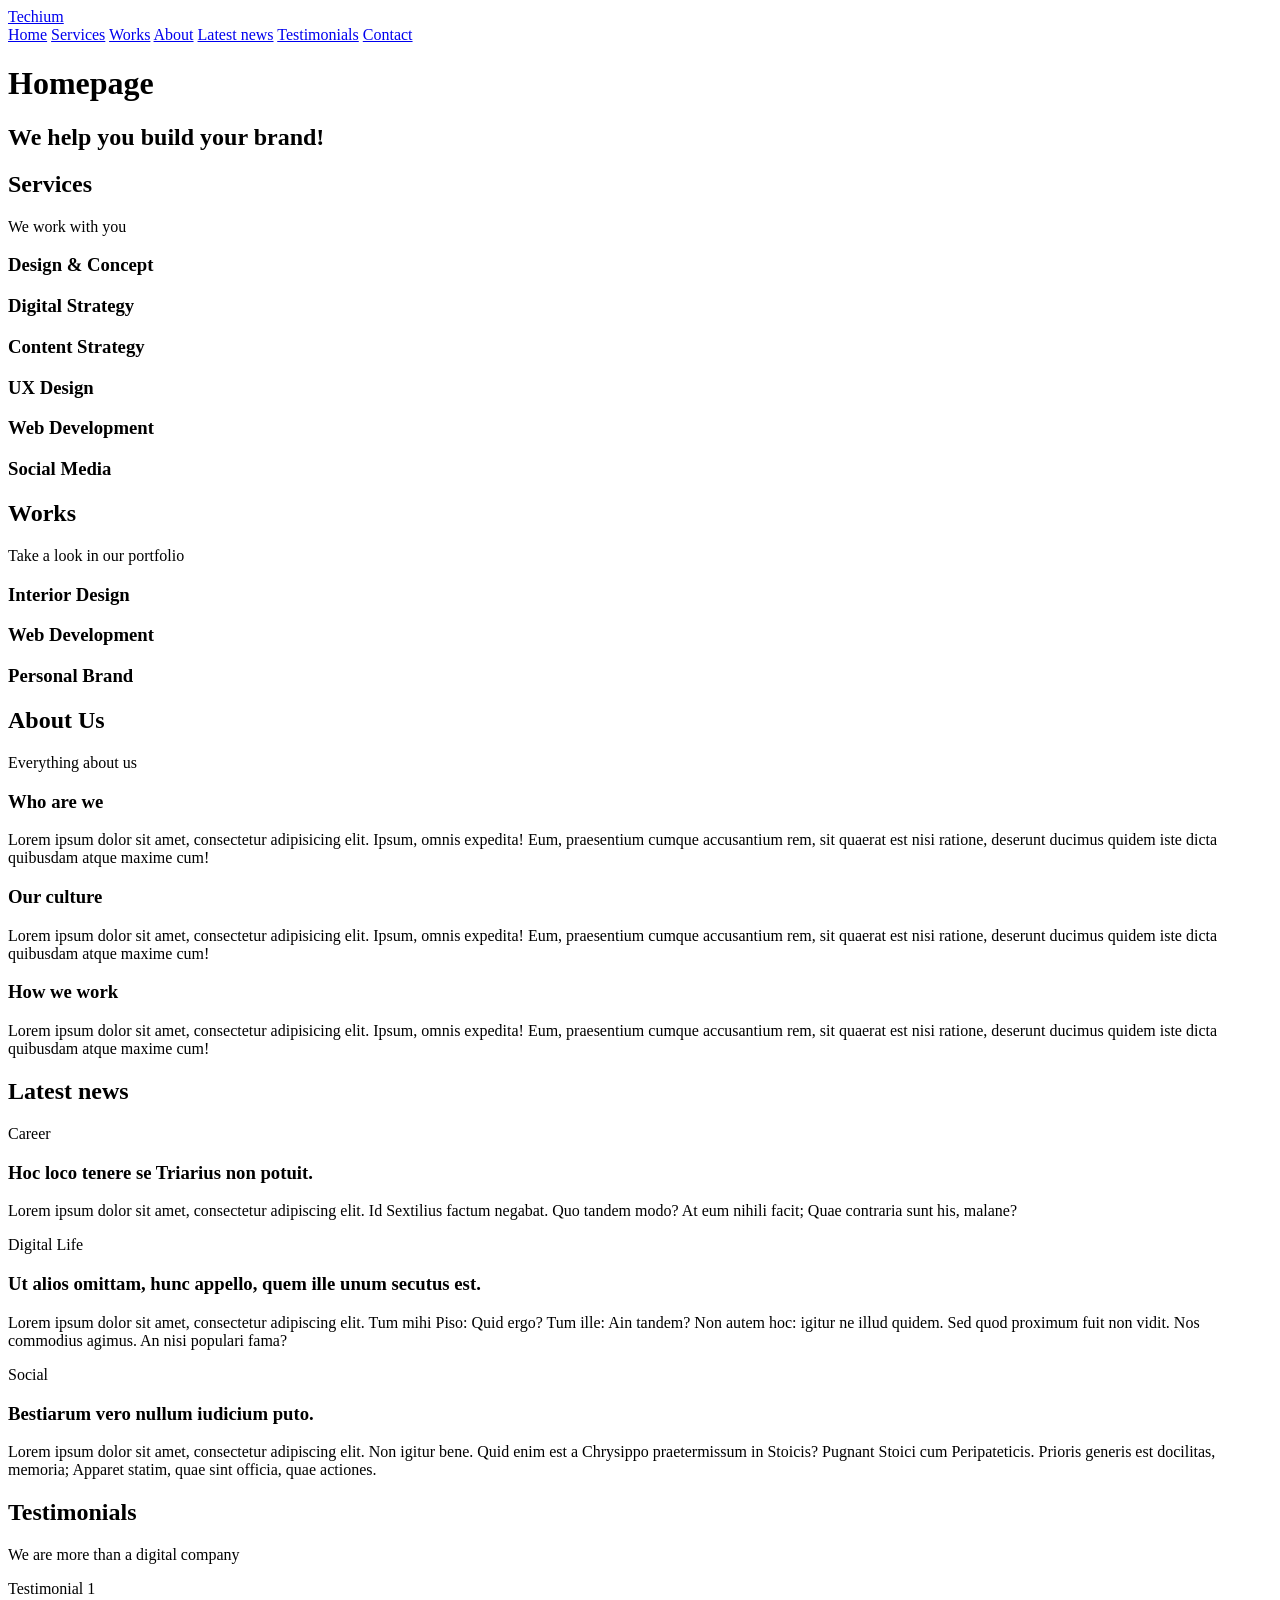
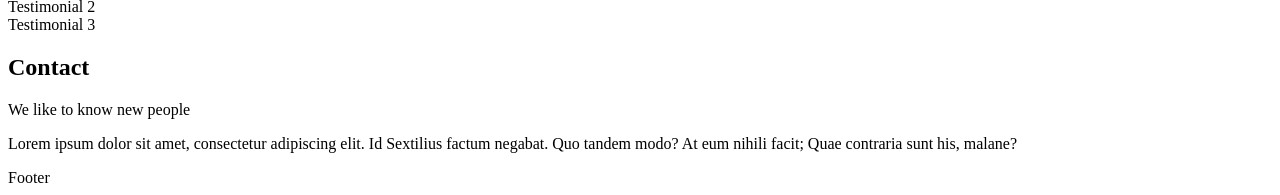
<file: 0x00-html_advanced/20-index.html>
<!DOCTYPE html>
<html lang="en" dir="ltr">
    <head>
        <meta charset="utf-8">
        <meta name="viewport" content="width=device-width, initial-scale=1, viewport-fit=cover">
        <title>Homepage - Techium</title>
        <meta name="description" content="Techium is a digital agency">
        <link rel="icon" type="image/x-icon" href="./favicon.ico">
        <link rel="icon" type="image/png" href="./favicon-32x32.png">
    </head>
    <body>

        <!-- ==================== Header ==================== -->
        <header>
            <div>
                <div>
                    <a href="/"><span>Techium</span></a>
                </div>
                
                <nav>
                    <a href="/">Home</a>
                    <a href="#services">Services</a>
                    <a href="#works">Works</a>
                    <a href="#about">About</a>
                    <a href="#latest_news">Latest news</a>
                    <a href="#testimonials">Testimonials</a>
                    <a href="#contact">Contact</a>
                </nav>
            </div>
        </header>

        <!-- ==================== Main ==================== -->
        <main>
            <h1>Homepage</h1>

            <!-- +++++ Hero section +++++ -->
            <section>       
                <div>
                    <h2>We help you build your brand!</h2>
                </div>
            </section>

            <!-- +++++ Services section +++++ -->
            <section>
                <div>

                    <header>
                        <h2 id="services">Services</h2>
                        <p>We work with you</p>
                    </header>

                    <div>
                        <h3>Design & Concept</h3>
                        <h3>Digital Strategy</h3>
                        <h3>Content Strategy</h3>
                        <h3>UX Design</h3>
                        <h3>Web Development</h3>
                        <h3>Social Media</h3>
                    </div>
                    
                </div>
            </section>

            <!-- +++++ Works section +++++ -->
            <section>
                <div>

                    <header>
                        <h2>Works</h2>
                        <p>Take a look in our portfolio</p>
                    </header>

                    <div>
                        <article>
                            <h3>Interior Design</h3>
                        </article>

                        <article>
                            <h3>Web Development</h3>
                        </article>

                        <article>
                            <h3>Personal Brand</h3>
                        </article>
                    </div>
                
                </div>
            </section>

            <!-- +++++ About Us section +++++ -->
            <section>
                <div>

                    <header>
                        <h2>About Us</h2>
                        <p>Everything about us</p>
                    </header>

                    <div>
                        <h3>Who are we</h3>
                        <p>Lorem ipsum dolor sit amet, consectetur adipisicing elit. Ipsum, omnis expedita! Eum, praesentium cumque accusantium rem, sit quaerat est nisi ratione, deserunt ducimus quidem iste dicta quibusdam atque maxime cum!</p>

                        <h3>Our culture</h3>
                        <p>Lorem ipsum dolor sit amet, consectetur adipisicing elit. Ipsum, omnis expedita! Eum, praesentium cumque accusantium rem, sit quaerat est nisi ratione, deserunt ducimus quidem iste dicta quibusdam atque maxime cum!</p>

                        <h3>How we work</h3>
                        <p>Lorem ipsum dolor sit amet, consectetur adipisicing elit. Ipsum, omnis expedita! Eum, praesentium cumque accusantium rem, sit quaerat est nisi ratione, deserunt ducimus quidem iste dicta quibusdam atque maxime cum!</p>
                    </div>

                </div>
            </section>

            <!-- +++++ Latest news section +++++ -->
            <section>
                <div>

                    <header>
                        <h2>Latest news</h2>
                    </header>

                    <div>

                        <article>

                            <p>Career</p>
                            <h3>Hoc loco tenere se Triarius non potuit.</h3>
                            <p>Lorem ipsum dolor sit amet, consectetur adipiscing elit. Id Sextilius factum negabat. Quo tandem modo? At eum nihili facit; Quae contraria sunt his, malane?</p>

                        </article>

                        <article>

                            <p>Digital Life</p>
                            <h3>Ut alios omittam, hunc appello, quem ille unum secutus est.</h3>
                            <p>Lorem ipsum dolor sit amet, consectetur adipiscing elit. Tum mihi Piso: Quid ergo? Tum ille: Ain tandem? Non autem hoc: igitur ne illud quidem. Sed quod proximum fuit non vidit. Nos commodius agimus. An nisi populari fama?</p>

                        </article>

                        <article>

                            <p>Social</p>
                            <h3>Bestiarum vero nullum iudicium puto.</h3>
                            <p>Lorem ipsum dolor sit amet, consectetur adipiscing elit. Non igitur bene. Quid enim est a Chrysippo praetermissum in Stoicis? Pugnant Stoici cum Peripateticis. Prioris generis est docilitas, memoria; Apparet statim, quae sint officia, quae actiones.</p>

                        </article>

                    </div>
                
                </div>
            </section>

            <!-- +++++ Testimonials section +++++ -->
            <section>
                <div>

                    <header>
                        <h2>Testimonials</h2>
                        <p>We are more than a digital company</p>
                    </header>

                    <div>
                        <article>
                            Testimonial 1
                        </article>

                        <article>
                            Testimonial 2
                        </article>

                        <article>
                            Testimonial 3
                        </article>
                    </div>
                
                </div>
            </section>

            <!-- +++++ Contact section +++++ -->
            <section>
                <div>

                    <header>
                        <h2>Contact</h2>
                        <p>We like to know new people</p>
                    </header>
                    
                    <div>
                        <p>Lorem ipsum dolor sit amet, consectetur adipiscing elit. Id Sextilius factum negabat. Quo tandem modo? At eum nihili facit; Quae contraria sunt his, malane?</p>
                    </div>

                </div>
            </section>

        </main>

        <!-- ==================== Footer ==================== -->
        <footer>
            <div>
                Footer
            </div>
        </footer>

    </body>
</html>
</file>
<file: 0x02-CSS_advanced/styles/32-style.css>
/* Incorporate transitions */

/*! normalize.css v8.0.1 | MIT License | github.com/necolas/normalize.css */html{line-height:1.15;-webkit-text-size-adjust:100%}body{margin:0}main{display:block}h1{font-size:2em;margin:.67em 0}hr{box-sizing:content-box;height:0;overflow:visible}pre{font-family:monospace,monospace;font-size:1em}a{background-color:transparent}abbr[title]{border-bottom:none;text-decoration:underline;text-decoration:underline dotted}b,strong{font-weight:bolder}code,kbd,samp{font-family:monospace,monospace;font-size:1em}small{font-size:80%}sub,sup{font-size:75%;line-height:0;position:relative;vertical-align:baseline}sub{bottom:-.25em}sup{top:-.5em}img{border-style:none}button,input,optgroup,select,textarea{font-family:inherit;font-size:100%;line-height:1.15;margin:0}button,input{overflow:visible}button,select{text-transform:none}[type=button],[type=reset],[type=submit],button{-webkit-appearance:button}[type=button]::-moz-focus-inner,[type=reset]::-moz-focus-inner,[type=submit]::-moz-focus-inner,button::-moz-focus-inner{border-style:none;padding:0}[type=button]:-moz-focusring,[type=reset]:-moz-focusring,[type=submit]:-moz-focusring,button:-moz-focusring{outline:1px dotted ButtonText}fieldset{padding:.35em .75em .625em}legend{box-sizing:border-box;color:inherit;display:table;max-width:100%;padding:0;white-space:normal}progress{vertical-align:baseline}textarea{overflow:auto}[type=checkbox],[type=radio]{box-sizing:border-box;padding:0}[type=number]::-webkit-inner-spin-button,[type=number]::-webkit-outer-spin-button{height:auto}[type=search]{-webkit-appearance:textfield;outline-offset:-2px}[type=search]::-webkit-search-decoration{-webkit-appearance:none}::-webkit-file-upload-button{-webkit-appearance:button;font:inherit}details{display:block}summary{display:list-item}template{display:none}[hidden]{display:none}
/*# sourceMappingURL=normalize.min.css.map */

:root {
	    --color-primary: #d73953;
	        --color-black: #090909;
		    --color-white: #ffffff;
		        --color-light-grey: #f3f3f3;
			    --color-dark-grey: #353535;
			        --text-color: var(--color-black);

				    --font-family-base: "Open Sans", "Helvetica Neue", Helvetica, Arial, sans-serif;
				        --font-family-title: "Raleway", "Helvetica Neue", Helvetica, Arial, sans-serif;

					    --font-size-small: 1.2rem;
					        --font-size-medium: 1.6rem;
						    --font-size-large: 1.8rem;
						        --font-size-x-large: 2.3rem;
							    --font-size-xx-large: 4.8rem;

							        --font-weight-regular: 400;
								    --font-weight-bold: 700;

								        --line-height-small: 1.2;
									    --line-height-base: 1.5;
									        --line-height-big: 1.8;

										    --section-header-align: center;
										        --section-tagline-transform: uppercase;
											    --section-title-margin: 0;
											        --section-title-color: var(--color-black);
												    --section-padding: 5rem 0;
												        --section-header-padding: 0 0 3rem;
													    --section-body-padding: 0 0 3rem;
													        --section-footer-padding: 3rem 0 0;
														    --section-footer-align: center;
														        --section-tagline-margin: 0;

															    --footer-padding: 5rem 0 1rem;

															        --nav-item-font-family: var(--font-family-title);
																    --nav-item-font-weight: var(--font-weight-bold);
																        --nav-item-font-size: var(--font-size-medium);
																	    --nav-item-letter-spacing: 0.04rem;
																	        --nav-item-display: inline-block;
																		    --nav-item-margin: 0 0 3rem 0;
																		        --nav-item-link-hover: var(--color-white);

																			    --button-display: inline-block;
																			        --button-padding: 1.5rem 3rem;
																				    --button-border: 0.2rem solid var(--color-primary);
																				        --button-color: var(--color-black);
																					    --button-text-decoration: none;
																					        --button-font-size: var(--font-size-large);
																						    --button-hover-color: var(--color-white);
																						        --button-hover-text-decoration: none;
																							    --button-hover-background: var(--color-primary);

																							        --header-padding: 4rem 0 0;
																								    --header-logo-position: relative;
																								        --header-logo-link-display: inline-block;
																									    --header-logo-link-position: absolute;
																									        --header-logo-link-top: -1rem;
																										    --header-logo-link-left: 0;

																										        --transition-duration: .3s;
																											    --transition-cubic-bezier: cubic-bezier(0.17, 0.67, 0, 1.01);
																										    }

																										    *,
																										    *:before,
																										    *:after {
																											        box-sizing: border-box;
																											}

																											html {
																												    scroll-behavior: smooth;
																												        font-size: 62.5%;
																												}

																												body {
																													    color: var(--text-color);
																													        font-family: var(--font-family-base);
																														    font-size: var(--font-size-medium);
																														        font-weight: var(--font-weight-regular);
																															    line-height: var(--line-height-base);
																														    }

																														    h1, h2, h3, h4, h5, h6 {
																															        font-family: var(--font-family-title);
																																    font-weight: var(--font-weight-bold);
																															    }

																															    a:link {
																																        color: var(--text-color);
																																	    text-decoration: none;
																																    }

																																    a:visited {
																																	        font-style: italic;
																																	}

																																	a:hover {
																																		    text-decoration: underline;
																																	    }

																																	    a:active {
																																		        background-color: var(--color-light-grey);
																																		}

																																		.button {
																																			    display: var(--button-display);
																																			        padding: var(--button-padding);
																																				    border: var(--button-border);
																																				        font-size: var(--button-font-size);
																																					    color: var(--button-color);
																																					        text-decoration: var(--button-text-decoration);
																																					}

																																					.button:hover {
																																						    color: var(--button-hover-color);
																																						        text-decoration: var(--button-hover-text-decoration);
																																							    background-color: var(--button-hover-background);
																																							        transition-duration: var(--transition-duration);
																																								    transition-property: color, background-color;
																																							    }

																																							    .navbar-menu {
																																								        float: right;
																																								}

																																								.nav {
																																									    margin: 0;
																																									        padding: 0;
																																										    list-style: none;
																																										        text-align: center;
																																										}

																																										.nav .nav-item {
																																											    font-family: var(--nav-item-font-family);
																																											        font-weight: var(--nav-item-font-weight);
																																												    font-size: var(--nav-item-font-size);
																																												        letter-spacing: var(--nav-item-letter-spacing);
																																													    display: var(--nav-item-display);
																																													        margin: var(--nav-item-margin);
																																													}

																																													.nav .nav-link {
																																														    display: block;
																																														        padding: 0.5rem 1rem;
																																														}

																																														.nav .nav-link:hover {
																																															    color: var(--nav-item-link-hover);
																																														    }

																																														    .nav .nav-link::before {
																																															        content: "";
																																																    position: absolute;
																																																        top: 0;
																																																	    left: 0;
																																																	        background-color: var(--color-white);
																																																		    width: 0;
																																																		        height: 0.2rem;
																																																			    transition: var(--transition-duration) var(--transition-cubic-bezier);
																																																		    }

																																																		    .nav .nav-item:hover > .nav-link::before{
																																																			        background-color: var(--color-primary);
																																																				    width: 100%;
																																																			    }

																																																			    .visually-hidden {
																																																				        display: none;
																																																				}

																																																				.header {
																																																					    padding: var(--header-padding);
																																																				    }

																																																				    .header-logo {
																																																					        position: var(--header-logo-position);
																																																					}

																																																					.header-logo a {
																																																						    display: var(--header-logo-link-display);
																																																						        position: var(--header-logo-link-position);
																																																							    top: var(--header-logo-link-top);
																																																							        left: var(--header-logo-link-left);
																																																							}

																																																							.card-category {
																																																								    color: var(--color-primary);
																																																							    }

																																																							    .card-services .card-title {
																																																								        margin: 0;
																																																								}

																																																								.card-services a {
																																																									    display: block;
																																																									        padding: 2rem;
																																																										    background-color: var(--color-light-grey);
																																																									    }

																																																									    .card-services a:hover {
																																																										        color: var(--color-white);
																																																											    background-color: var(--color-primary);
																																																											        text-decoration: none;
																																																											}

																																																											.card-testimonial {
																																																												    text-align: center;
																																																											    }

																																																											    .card-testimonial .card-avatar {
																																																												        border-radius: 50%;
																																																													    width: 10rem;
																																																													        height: 10rem;
																																																													}

																																																													.card-testimonial .card-quote {
																																																														    position: relative;
																																																													    }

																																																													    .card-testimonial .card-quote::before {
																																																														        content: "\201C";
																																																															    position: absolute;
																																																															        top: -4.5rem;
																																																																    left: -1rem;
																																																																        color: #efeded;
																																																																	    font-size: 10rem;
																																																																	        z-index: -1;
																																																																	}

																																																																	.card-testimonial .card-quote cite {
																																																																		    display: block;
																																																																		        padding-top: 1rem;
																																																																			    color: var(--color-primary);
																																																																		    }

																																																																		    .card-work .card-outer {
																																																																			        position: relative;
																																																																				    overflow: hidden;
																																																																			    }

																																																																			    .card-work .card-image img {
																																																																				        height: 30rem;
																																																																					    width: 100%;
																																																																					        object-fit: cover;
																																																																						    vertical-align: bottom;
																																																																					    }

																																																																					    .card-work .card-inner {
																																																																						        position: absolute;
																																																																							    top: -0.1rem;
																																																																							        left: -0.1rem;
																																																																								    right: -0.1rem;
																																																																								        z-index: 1;
																																																																									    transition: var(--transition-duration) var(--transition-cubic-bezier);
																																																																								    }

																																																																								    .card-work:hover .card-inner {
																																																																									        background-color: rgba(0, 0, 0, 0.7);
																																																																									}

																																																																									.card-work .card-title {
																																																																										    text-align: center;
																																																																										        margin: 0;
																																																																											    opacity: 0;
																																																																											        height: 100%;
																																																																												    position: relative;
																																																																											    }

																																																																											    .card-work .card-title a {
																																																																												        display: block;
																																																																													    text-decoration: none;
																																																																													        padding-top: 45%;
																																																																													}

																																																																													.card-work .card-title a::after {
																																																																														    position: absolute;
																																																																														        top: 0;
																																																																															    right: 0;
																																																																															        left: 0;
																																																																																    bottom: 0;
																																																																																        content: "";
																																																																																}

																																																																																.card-work:hover .card-title {
																																																																																	    opacity: 1;
																																																																																    }

																																																																																    .card-work:hover .card-image {
																																																																																	        transform: scale(1.2);
																																																																																		    transition: var(--transition-duration) var(--transition-cubic-bezier);
																																																																																	    }

																																																																																	    .card-work:hover .card-outer {
																																																																																		        transform: scale(0.95);
																																																																																		}

																																																																																		.section {
																																																																																			    padding: var(--section-padding);
																																																																																		    }

																																																																																		    .section-header {
																																																																																			        text-align: var(--section-header-align);
																																																																																				    padding: var(--section-header-padding);
																																																																																			    }

																																																																																			    .section-body {
																																																																																				        padding: var(--section-body-padding);
																																																																																				}

																																																																																				.section-footer {
																																																																																					    padding: var(--section-footer-padding);
																																																																																					        text-align: var(--section-footer-align);
																																																																																					}

																																																																																					.section-title {
																																																																																						    font-family: var(--font-family-title);
																																																																																						        font-size: var(--font-size-xx-large);
																																																																																							    font-weight: var(--font-weight-bold);
																																																																																							        margin: var(--section-title-margin);
																																																																																								    color: var(--section-title-color);
																																																																																							    }

																																																																																							    .section-tagline {
																																																																																								        color: var(--color-primary);
																																																																																									    font-family: var(--font-family-title);
																																																																																									        text-transform: var(--section-tagline-transform);
																																																																																										    font-weight: var(--font-weight-bold);
																																																																																										        margin: var(--section-tagline-margin);
																																																																																										}

																																																																																										.section-hero {
																																																																																											    background-size: 90rem auto;
																																																																																										    }

																																																																																										    .section-hero .section-title {
																																																																																											        margin-bottom: 5rem;
																																																																																											}

																																																																																											.section-hero .section-inner {
																																																																																												    padding: 10rem 40rem 2rem 0;
																																																																																											    }

																																																																																											    ul.row {
																																																																																												        margin: 0;
																																																																																													    padding: 0;
																																																																																													        list-style: none;
																																																																																													}

																																																																																													.col-1-3 {
																																																																																														    width: 33.33%;
																																																																																													    }

																																																																																													    .col-1-2 {
																																																																																														        width: 50%;
																																																																																														}

																																																																																														[class^="col-"] {
																																																																																															    float: left;
																																																																																															        padding: 0.5rem;
																																																																																															}

																																																																																															.row::after {
																																																																																																    content: "";
																																																																																																        display: table;
																																																																																																	    clear: both;
																																																																																																    }

																																																																																																    [data-section-theme="dark"] {
																																																																																																	        --text-color: var(--color-white);
																																																																																																		    --section-title-color: var(--color-white);
																																																																																																		        background-color: var(--color-black);
																																																																																																			    --button-color: var(--color-white);
																																																																																																		    }

																																																																																																		    .social-link {
																																																																																																			        display: block;
																																																																																																			}

																																																																																																			.social-link > svg {
																																																																																																				    fill: var(--text-color);
																																																																																																			    }

																																																																																																			    .footer-copyright {
																																																																																																				        margin: 0;
																																																																																																					    font-size: var(--font-size-small);
																																																																																																					        color: var(--text-color);
																																																																																																					}

																																																																																																					.footer ul {
																																																																																																						    text-align: right;
																																																																																																					    }

																																																																																																					    .container {
																																																																																																						        width: 960px;
																																																																																																							    margin-left: auto;
																																																																																																							        margin-right: auto;
																																																																																																							}

																																																																																																							.footer {
																																																																																																								    padding: var(--footer-padding);
																																																																																																							    }

																																																																																																							    .footer-address {
																																																																																																								        color: var(--text-color);
																																																																																																								}
</file>
